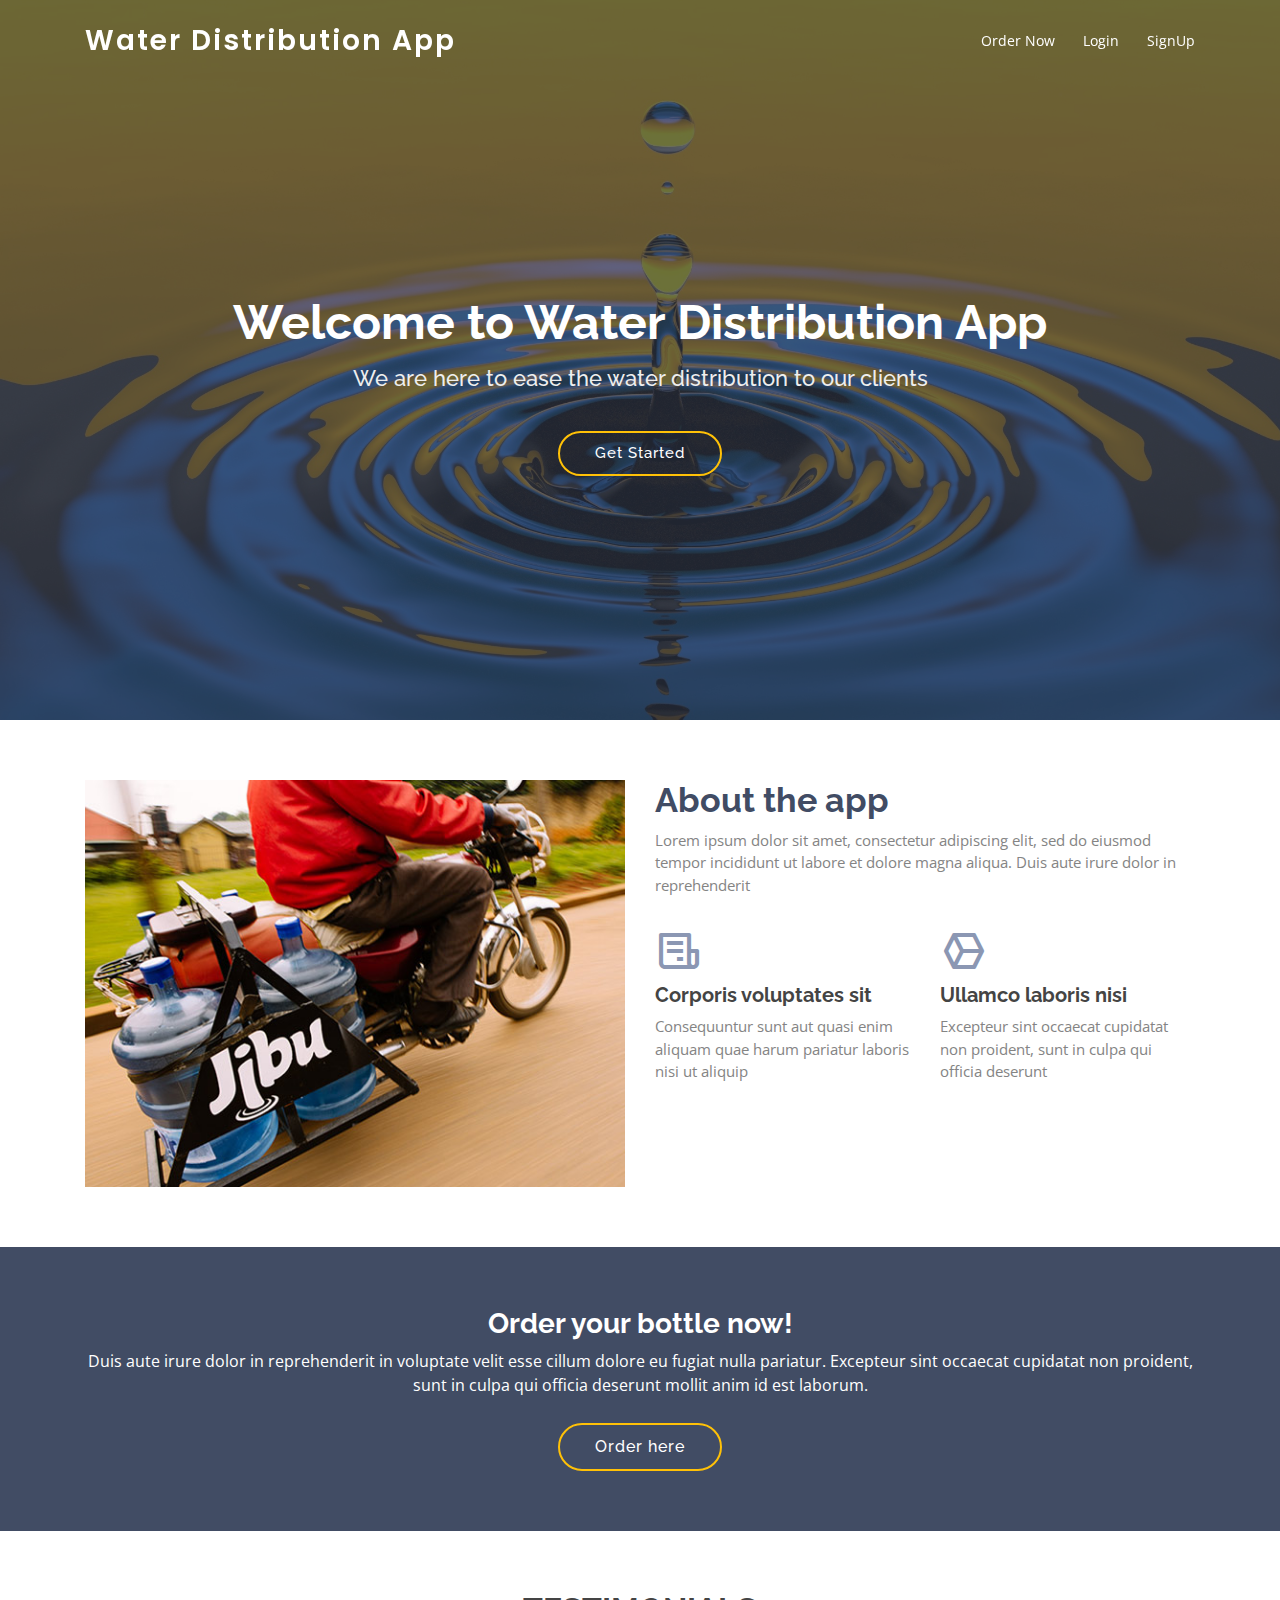
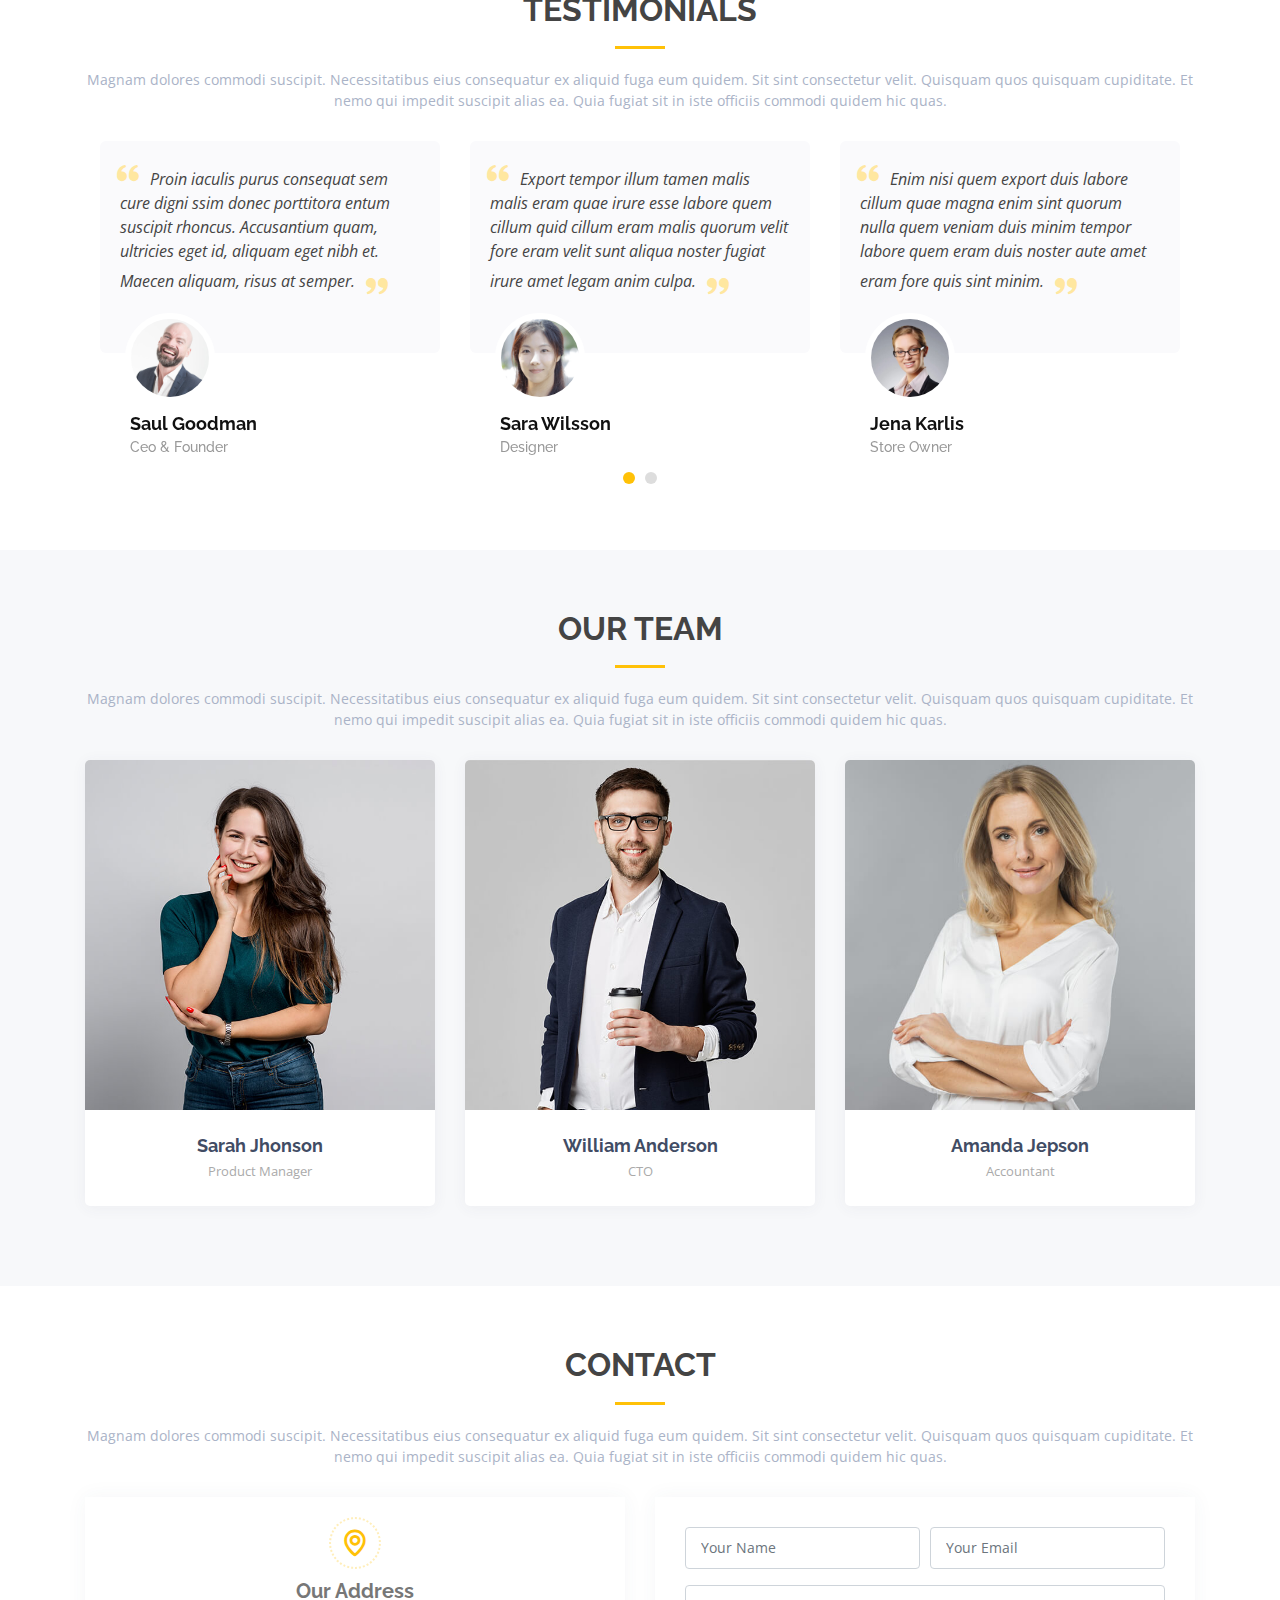
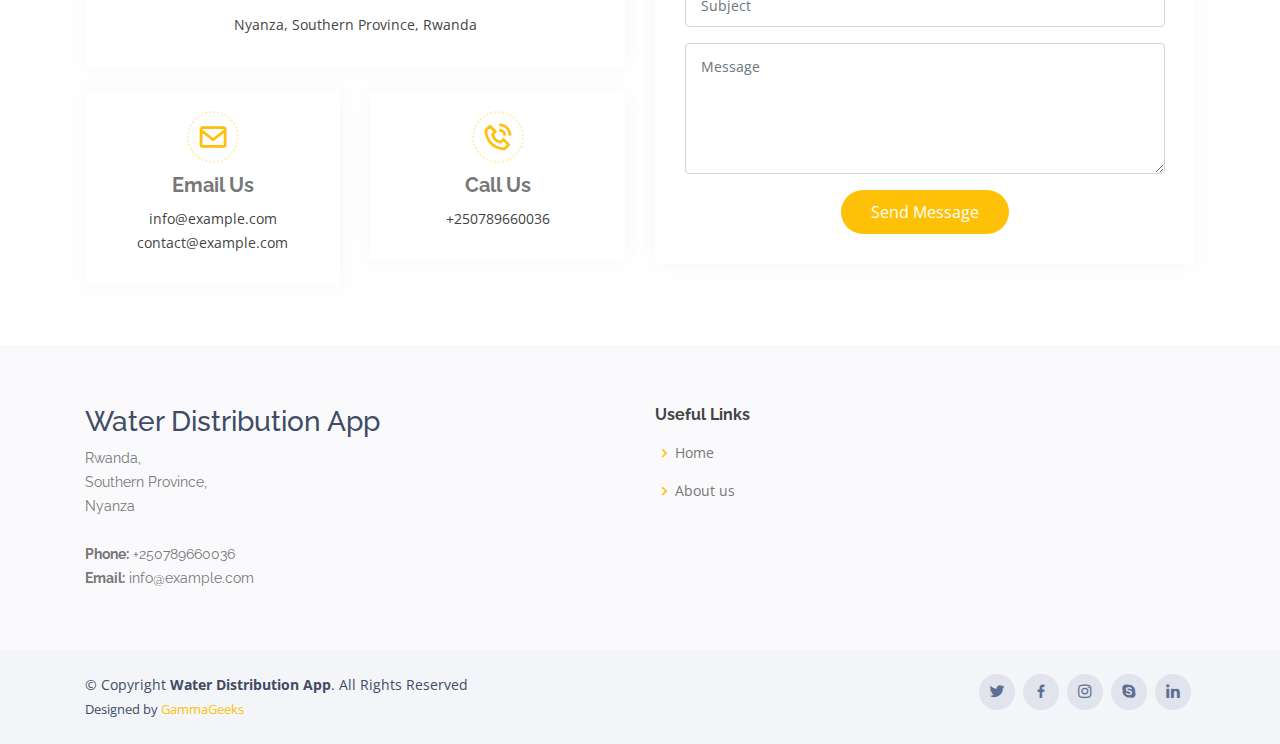
<file: index.html>
<!DOCTYPE html>
<html lang="en">

<head>
  <meta charset="utf-8">
  <meta content="width=device-width, initial-scale=1.0" name="viewport">

  <title>Water Distribution App</title>
  <meta content="" name="descriptison">
  <meta content="" name="keywords">

  <!-- Favicons -->
  <link href="assets/img/favicon.png" rel="icon">
  <link href="assets/img/apple-touch-icon.png" rel="apple-touch-icon">

  <!-- Google Fonts -->
  <link href="https://fonts.googleapis.com/css?family=Open+Sans:300,300i,400,400i,600,600i,700,700i|Raleway:300,300i,400,400i,500,500i,600,600i,700,700i|Poppins:300,300i,400,400i,500,500i,600,600i,700,700i" rel="stylesheet">

  <!-- Vendor CSS Files -->
  <link href="assets/vendor/bootstrap/css/bootstrap.min.css" rel="stylesheet">
  <link href="assets/vendor/icofont/icofont.min.css" rel="stylesheet">
  <link href="assets/vendor/boxicons/css/boxicons.min.css" rel="stylesheet">
  <link href="assets/vendor/owl.carousel/assets/owl.carousel.min.css" rel="stylesheet">
  <link href="assets/vendor/venobox/venobox.css" rel="stylesheet">

  <!-- Template Main CSS File -->
  <link href="assets/css/style.css" rel="stylesheet">

  <!-- =======================================================
  * Template Name: Baker - v2.1.0
  * Template URL: https://bootstrapmade.com/baker-free-onepage-bootstrap-theme/
  * Author: BootstrapMade.com
  * License: https://bootstrapmade.com/license/
  ======================================================== -->
</head>

<body>

  <!-- ======= Header ======= -->
  <header id="header" class="fixed-top header-transparent">
    <div class="container d-flex align-items-center">

      <h1 class="logo mr-auto"><a href="index.html">Water Distribution App</a></h1>
      <!-- Uncomment below if you prefer to use an image logo -->
      <!-- <a href="index.html" class="logo mr-auto"><img src="assets/img/logo.png" alt="" class="img-fluid"></a>-->

      <nav class="nav-menu d-none d-lg-block">
        <ul>
          <!-- <li><a href="#about">About</a></li>
          <li><a href="#services">Services</a></li>
          <li><a href="#portfolio">Portfolio</a></li>
          <li><a href="#team">Team</a></li>
          <li><a href="#pricing">Pricing</a></li>
          <li class="drop-down"><a href="">Drop Down</a>
            <ul>
              <li><a href="#">Drop Down 1</a></li>
              <li class="drop-down"><a href="#">Deep Drop Down</a>
                <ul>
                  <li><a href="#">Deep Drop Down 1</a></li>
                  <li><a href="#">Deep Drop Down 2</a></li>
                  <li><a href="#">Deep Drop Down 3</a></li>
                  <li><a href="#">Deep Drop Down 4</a></li>
                  <li><a href="#">Deep Drop Down 5</a></li>
                </ul>
              </li>
              <li><a href="#">Drop Down 2</a></li>
              <li><a href="#">Drop Down 3</a></li>
              <li><a href="#">Drop Down 4</a></li>
            </ul>
          </li> -->
          <li><a href="#cta">Order Now</a></li>
          <li><a href="login.html">Login</a></li>
          <li><a href="signup.html">SignUp</a></li>

        </ul>
      </nav><!-- .nav-menu -->

    </div>
  </header><!-- End Header -->

  <!-- ======= Hero Section ======= -->
  <section id="hero" class="d-flex align-items-center justify-content-center">
    <div class="container position-relative">
      <h1>Welcome to Water Distribution App</h1>
      <h2>We are here to ease the water distribution to our clients</h2>
      <a href="#cta" class="btn-get-started scrollto">Get Started</a>
    </div>
  </section><!-- End Hero -->

  <main id="main">

    <!-- ======= Clients Section ======= -->
    <!-- <section id="clients" class="clients section-bg">
      <div class="container">

        <div class="row">

          <div class="col-lg-2 col-md-4 col-6 d-flex align-items-center justify-content-center">
            <img src="assets/img/clients/client-1.png" class="img-fluid" alt="">
          </div>

          <div class="col-lg-2 col-md-4 col-6 d-flex align-items-center justify-content-center">
            <img src="assets/img/clients/client-2.png" class="img-fluid" alt="">
          </div>

          <div class="col-lg-2 col-md-4 col-6 d-flex align-items-center justify-content-center">
            <img src="assets/img/clients/client-3.png" class="img-fluid" alt="">
          </div>

          <div class="col-lg-2 col-md-4 col-6 d-flex align-items-center justify-content-center">
            <img src="assets/img/clients/client-4.png" class="img-fluid" alt="">
          </div>

          <div class="col-lg-2 col-md-4 col-6 d-flex align-items-center justify-content-center">
            <img src="assets/img/clients/client-5.png" class="img-fluid" alt="">
          </div>

          <div class="col-lg-2 col-md-4 col-6 d-flex align-items-center justify-content-center">
            <img src="assets/img/clients/client-6.png" class="img-fluid" alt="">
          </div>

        </div>

      </div>
    </section> -->
    <!-- End Clients Section -->

    <!-- ======= About Section ======= -->
    <section id="about" class="about">
      <div class="container">

        <div class="row">
          <div class="col-lg-6">
            <img src="assets/img/jibu.jpg" class="img-fluid" alt="">
          </div>
          <div class="col-lg-6 pt-4 pt-lg-0">
            <h3>About the app</h3>
            <p>
              Lorem ipsum dolor sit amet, consectetur adipiscing elit, sed do eiusmod tempor incididunt ut labore et dolore magna aliqua. Duis aute irure dolor in reprehenderit
            </p>
            <div class="row">
              <div class="col-md-6">
                <i class="bx bx-receipt"></i>
                <h4>Corporis voluptates sit</h4>
                <p>Consequuntur sunt aut quasi enim aliquam quae harum pariatur laboris nisi ut aliquip</p>
              </div>
              <div class="col-md-6">
                <i class="bx bx-cube-alt"></i>
                <h4>Ullamco laboris nisi</h4>
                <p>Excepteur sint occaecat cupidatat non proident, sunt in culpa qui officia deserunt</p>
              </div>
            </div>
          </div>
        </div>

      </div>
    </section><!-- End About Section -->

    <!-- ======= Counts Section ======= -->
    <!-- <section id="counts" class="counts section-bg">
      <div class="container">

        <div class="row counters">

          <div class="col-lg-3 col-6 text-center">
            <span data-toggle="counter-up">232</span>
            <p>Clients</p>
          </div>

          <div class="col-lg-3 col-6 text-center">
            <span data-toggle="counter-up">521</span>
            <p>Projects</p>
          </div>

          <div class="col-lg-3 col-6 text-center">
            <span data-toggle="counter-up">1,463</span>
            <p>Hours Of Support</p>
          </div>

          <div class="col-lg-3 col-6 text-center">
            <span data-toggle="counter-up">15</span>
            <p>Hard Workers</p>
          </div>

        </div>

      </div>
    </section> -->
    <!-- End Counts Section -->

    <!-- ======= Services Section ======= -->
    <!-- <section id="services" class="services">
      <div class="container">

        <div class="section-title">
          <h2>Services</h2>
          <p>Magnam dolores commodi suscipit. Necessitatibus eius consequatur ex aliquid fuga eum quidem. Sit sint consectetur velit. Quisquam quos quisquam cupiditate. Et nemo qui impedit suscipit alias ea. Quia fugiat sit in iste officiis commodi quidem hic quas.</p>
        </div>

        <div class="row">

          <div class="col-lg-4 col-md-6 d-flex align-items-stretch" data-aos="zoom-in" data-aos-delay="100">
            <div class="icon-box iconbox-blue">
              <div class="icon">
                <i class="bx bxl-dribbble"></i>
              </div>
              <h4><a href="">Lorem Ipsum</a></h4>
              <p>Voluptatum deleniti atque corrupti quos dolores et quas molestias excepturi</p>
            </div>
          </div>

          <div class="col-lg-4 col-md-6 d-flex align-items-stretch mt-4 mt-md-0" data-aos="zoom-in" data-aos-delay="200">
            <div class="icon-box iconbox-orange ">
              <div class="icon">
                <i class="bx bx-file"></i>
              </div>
              <h4><a href="">Sed Perspiciatis</a></h4>
              <p>Duis aute irure dolor in reprehenderit in voluptate velit esse cillum dolore</p>
            </div>
          </div>

          <div class="col-lg-4 col-md-6 d-flex align-items-stretch mt-4 mt-lg-0" data-aos="zoom-in" data-aos-delay="300">
            <div class="icon-box iconbox-pink">
              <div class="icon">
                <i class="bx bx-tachometer"></i>
              </div>
              <h4><a href="">Magni Dolores</a></h4>
              <p>Excepteur sint occaecat cupidatat non proident, sunt in culpa qui officia</p>
            </div>
          </div>

          <div class="col-lg-4 col-md-6 d-flex align-items-stretch mt-4" data-aos="zoom-in" data-aos-delay="100">
            <div class="icon-box iconbox-yellow">
              <div class="icon">
                <i class="bx bx-layer"></i>
              </div>
              <h4><a href="">Nemo Enim</a></h4>
              <p>At vero eos et accusamus et iusto odio dignissimos ducimus qui blanditiis</p>
            </div>
          </div>

          <div class="col-lg-4 col-md-6 d-flex align-items-stretch mt-4" data-aos="zoom-in" data-aos-delay="200">
            <div class="icon-box iconbox-red">
              <div class="icon">
                <i class="bx bx-slideshow"></i>
              </div>
              <h4><a href="">Dele Cardo</a></h4>
              <p>Quis consequatur saepe eligendi voluptatem consequatur dolor consequuntur</p>
            </div>
          </div>

          <div class="col-lg-4 col-md-6 d-flex align-items-stretch mt-4" data-aos="zoom-in" data-aos-delay="300">
            <div class="icon-box iconbox-teal">
              <div class="icon">
                <i class="bx bx-arch"></i>
              </div>
              <h4><a href="">Divera Don</a></h4>
              <p>Modi nostrum vel laborum. Porro fugit error sit minus sapiente sit aspernatur</p>
            </div>
          </div>

        </div>

      </div>
    </section> -->
    <!-- End Services Section -->

    <!-- ======= Cta Section ======= -->
    <section id="cta" class="cta">
      <div class="container">

        <div class="text-center">
          <h3>Order your bottle now!</h3>
          <p> Duis aute irure dolor in reprehenderit in voluptate velit esse cillum dolore eu fugiat nulla pariatur. Excepteur sint occaecat cupidatat non proident, sunt in culpa qui officia deserunt mollit anim id est laborum.</p>
          <a class="cta-btn" href="#">Order here</a>
        </div>

      </div>
    </section><!-- End Cta Section -->

    <!-- ======= Testimonials Section ======= -->
    <section id="testimonials" class="testimonials">
      <div class="container">

        <div class="section-title">
          <h2>Testimonials</h2>
          <p>Magnam dolores commodi suscipit. Necessitatibus eius consequatur ex aliquid fuga eum quidem. Sit sint consectetur velit. Quisquam quos quisquam cupiditate. Et nemo qui impedit suscipit alias ea. Quia fugiat sit in iste officiis commodi quidem hic quas.</p>
        </div>

        <div class="owl-carousel testimonials-carousel">

          <div class="testimonial-item">
            <p>
              <i class="bx bxs-quote-alt-left quote-icon-left"></i>
              Proin iaculis purus consequat sem cure digni ssim donec porttitora entum suscipit rhoncus. Accusantium quam, ultricies eget id, aliquam eget nibh et. Maecen aliquam, risus at semper.
              <i class="bx bxs-quote-alt-right quote-icon-right"></i>
            </p>
            <img src="assets/img/testimonials/testimonials-1.jpg" class="testimonial-img" alt="">
            <h3>Saul Goodman</h3>
            <h4>Ceo &amp; Founder</h4>
          </div>

          <div class="testimonial-item">
            <p>
              <i class="bx bxs-quote-alt-left quote-icon-left"></i>
              Export tempor illum tamen malis malis eram quae irure esse labore quem cillum quid cillum eram malis quorum velit fore eram velit sunt aliqua noster fugiat irure amet legam anim culpa.
              <i class="bx bxs-quote-alt-right quote-icon-right"></i>
            </p>
            <img src="assets/img/testimonials/testimonials-2.jpg" class="testimonial-img" alt="">
            <h3>Sara Wilsson</h3>
            <h4>Designer</h4>
          </div>

          <div class="testimonial-item">
            <p>
              <i class="bx bxs-quote-alt-left quote-icon-left"></i>
              Enim nisi quem export duis labore cillum quae magna enim sint quorum nulla quem veniam duis minim tempor labore quem eram duis noster aute amet eram fore quis sint minim.
              <i class="bx bxs-quote-alt-right quote-icon-right"></i>
            </p>
            <img src="assets/img/testimonials/testimonials-3.jpg" class="testimonial-img" alt="">
            <h3>Jena Karlis</h3>
            <h4>Store Owner</h4>
          </div>

          <div class="testimonial-item">
            <p>
              <i class="bx bxs-quote-alt-left quote-icon-left"></i>
              Fugiat enim eram quae cillum dolore dolor amet nulla culpa multos export minim fugiat minim velit minim dolor enim duis veniam ipsum anim magna sunt elit fore quem dolore labore illum veniam.
              <i class="bx bxs-quote-alt-right quote-icon-right"></i>
            </p>
            <img src="assets/img/testimonials/testimonials-4.jpg" class="testimonial-img" alt="">
            <h3>Matt Brandon</h3>
            <h4>Freelancer</h4>
          </div>

          <div class="testimonial-item">
            <p>
              <i class="bx bxs-quote-alt-left quote-icon-left"></i>
              Quis quorum aliqua sint quem legam fore sunt eram irure aliqua veniam tempor noster veniam enim culpa labore duis sunt culpa nulla illum cillum fugiat legam esse veniam culpa fore nisi cillum quid.
              <i class="bx bxs-quote-alt-right quote-icon-right"></i>
            </p>
            <img src="assets/img/testimonials/testimonials-5.jpg" class="testimonial-img" alt="">
            <h3>John Larson</h3>
            <h4>Entrepreneur</h4>
          </div>

        </div>

      </div>
    </section>
    <!-- End Testimonials Section -->

    <!-- ======= Portfolio Section ======= -->
    <!-- <section id="portfolio" class="portfolio">
      <div class="container">

        <div class="section-title">
          <h2>Portfolio</h2>
          <p>Magnam dolores commodi suscipit. Necessitatibus eius consequatur ex aliquid fuga eum quidem. Sit sint consectetur velit. Quisquam quos quisquam cupiditate. Et nemo qui impedit suscipit alias ea. Quia fugiat sit in iste officiis commodi quidem hic quas.</p>
        </div>

        <div class="row">
          <div class="col-lg-12 d-flex justify-content-center">
            <ul id="portfolio-flters">
              <li data-filter="*" class="filter-active">All</li>
              <li data-filter=".filter-app">App</li>
              <li data-filter=".filter-card">Card</li>
              <li data-filter=".filter-web">Web</li>
            </ul>
          </div>
        </div>

        <div class="row portfolio-container">

          <div class="col-lg-4 col-md-6 portfolio-item filter-app">
            <img src="assets/img/portfolio/portfolio-1.jpg" class="img-fluid" alt="">
            <div class="portfolio-info">
              <h4>App 1</h4>
              <p>App</p>
              <a href="assets/img/portfolio/portfolio-1.jpg" data-gall="portfolioGallery" class="venobox preview-link" title="App 1"><i class="bx bx-plus"></i></a>
              <a href="portfolio-details.html" data-gall="portfolioDetailsGallery" data-vbtype="iframe" class="venobox details-link" title="Portfolio Details"><i class="bx bx-link"></i></a>
            </div>
          </div>

          <div class="col-lg-4 col-md-6 portfolio-item filter-web">
            <img src="assets/img/portfolio/portfolio-2.jpg" class="img-fluid" alt="">
            <div class="portfolio-info">
              <h4>Web 3</h4>
              <p>Web</p>
              <a href="assets/img/portfolio/portfolio-2.jpg" data-gall="portfolioGallery" class="venobox preview-link" title="Web 3"><i class="bx bx-plus"></i></a>
              <a href="portfolio-details.html" data-gall="portfolioDetailsGallery" data-vbtype="iframe" class="venobox details-link" title="Portfolio Details"><i class="bx bx-link"></i></a>
            </div>
          </div>

          <div class="col-lg-4 col-md-6 portfolio-item filter-app">
            <img src="assets/img/portfolio/portfolio-3.jpg" class="img-fluid" alt="">
            <div class="portfolio-info">
              <h4>App 2</h4>
              <p>App</p>
              <a href="assets/img/portfolio/portfolio-3.jpg" data-gall="portfolioGallery" class="venobox preview-link" title="App 2"><i class="bx bx-plus"></i></a>
              <a href="portfolio-details.html" data-gall="portfolioDetailsGallery" data-vbtype="iframe" class="venobox details-link" title="Portfolio Details"><i class="bx bx-link"></i></a>
            </div>
          </div>

          <div class="col-lg-4 col-md-6 portfolio-item filter-card">
            <img src="assets/img/portfolio/portfolio-4.jpg" class="img-fluid" alt="">
            <div class="portfolio-info">
              <h4>Card 2</h4>
              <p>Card</p>
              <a href="assets/img/portfolio/portfolio-4.jpg" data-gall="portfolioGallery" class="venobox preview-link" title="Card 2"><i class="bx bx-plus"></i></a>
              <a href="portfolio-details.html" data-gall="portfolioDetailsGallery" data-vbtype="iframe" class="venobox details-link" title="Portfolio Details"><i class="bx bx-link"></i></a>
            </div>
          </div>

          <div class="col-lg-4 col-md-6 portfolio-item filter-web">
            <img src="assets/img/portfolio/portfolio-5.jpg" class="img-fluid" alt="">
            <div class="portfolio-info">
              <h4>Web 2</h4>
              <p>Web</p>
              <a href="assets/img/portfolio/portfolio-5.jpg" data-gall="portfolioGallery" class="venobox preview-link" title="Web 2"><i class="bx bx-plus"></i></a>
              <a href="portfolio-details.html" data-gall="portfolioDetailsGallery" data-vbtype="iframe" class="venobox details-link" title="Portfolio Details"><i class="bx bx-link"></i></a>
            </div>
          </div>

          <div class="col-lg-4 col-md-6 portfolio-item filter-app">
            <img src="assets/img/portfolio/portfolio-6.jpg" class="img-fluid" alt="">
            <div class="portfolio-info">
              <h4>App 3</h4>
              <p>App</p>
              <a href="assets/img/portfolio/portfolio-6.jpg" data-gall="portfolioGallery" class="venobox preview-link" title="App 3"><i class="bx bx-plus"></i></a>
              <a href="portfolio-details.html" data-gall="portfolioDetailsGallery" data-vbtype="iframe" class="venobox details-link" title="Portfolio Details"><i class="bx bx-link"></i></a>
            </div>
          </div>

          <div class="col-lg-4 col-md-6 portfolio-item filter-card">
            <img src="assets/img/portfolio/portfolio-7.jpg" class="img-fluid" alt="">
            <div class="portfolio-info">
              <h4>Card 1</h4>
              <p>Card</p>
              <a href="assets/img/portfolio/portfolio-7.jpg" data-gall="portfolioGallery" class="venobox preview-link" title="Card 1"><i class="bx bx-plus"></i></a>
              <a href="portfolio-details.html" data-gall="portfolioDetailsGallery" data-vbtype="iframe" class="venobox details-link" title="Portfolio Details"><i class="bx bx-link"></i></a>
            </div>
          </div>

          <div class="col-lg-4 col-md-6 portfolio-item filter-card">
            <img src="assets/img/portfolio/portfolio-8.jpg" class="img-fluid" alt="">
            <div class="portfolio-info">
              <h4>Card 3</h4>
              <p>Card</p>
              <a href="assets/img/portfolio/portfolio-8.jpg" data-gall="portfolioGallery" class="venobox preview-link" title="Card 3"><i class="bx bx-plus"></i></a>
              <a href="portfolio-details.html" data-gall="portfolioDetailsGallery" data-vbtype="iframe" class="venobox details-link" title="Portfolio Details"><i class="bx bx-link"></i></a>
            </div>
          </div>

          <div class="col-lg-4 col-md-6 portfolio-item filter-web">
            <img src="assets/img/portfolio/portfolio-9.jpg" class="img-fluid" alt="">
            <div class="portfolio-info">
              <h4>Web 3</h4>
              <p>Web</p>
              <a href="assets/img/portfolio/portfolio-9.jpg" data-gall="portfolioGallery" class="venobox preview-link" title="Web 3"><i class="bx bx-plus"></i></a>
              <a href="portfolio-details.html" data-gall="portfolioDetailsGallery" data-vbtype="iframe" class="venobox details-link" title="Portfolio Details"><i class="bx bx-link"></i></a>
            </div>
          </div>

        </div>

      </div>
    </section> -->
    <!-- End Portfolio Section -->

    <!-- ======= Team Section ======= -->
    <section id="team" class="team section-bg">
      <div class="container">

        <div class="section-title">
          <h2>Our Team</h2>
          <p>Magnam dolores commodi suscipit. Necessitatibus eius consequatur ex aliquid fuga eum quidem. Sit sint consectetur velit. Quisquam quos quisquam cupiditate. Et nemo qui impedit suscipit alias ea. Quia fugiat sit in iste officiis commodi quidem hic quas.</p>
        </div>

        <div class="row">

          <div class="col-lg-4 col-md-6 d-flex align-items-stretch">
            <div class="member">
              <div class="member-img">
                <img src="assets/img/team/team-2.jpg" class="img-fluid" alt="">
                <div class="social">
                  <a href=""><i class="icofont-twitter"></i></a>
                  <a href=""><i class="icofont-facebook"></i></a>
                  <a href=""><i class="icofont-instagram"></i></a>
                  <a href=""><i class="icofont-linkedin"></i></a>
                </div>
              </div>
              <div class="member-info">
                <h4>Sarah Jhonson</h4>
                <span>Product Manager</span>
              </div>
            </div>
          </div>

          <div class="col-lg-4 col-md-6 d-flex align-items-stretch">
            <div class="member">
              <div class="member-img">
                <img src="assets/img/team/team-3.jpg" class="img-fluid" alt="">
                <div class="social">
                  <a href=""><i class="icofont-twitter"></i></a>
                  <a href=""><i class="icofont-facebook"></i></a>
                  <a href=""><i class="icofont-instagram"></i></a>
                  <a href=""><i class="icofont-linkedin"></i></a>
                </div>
              </div>
              <div class="member-info">
                <h4>William Anderson</h4>
                <span>CTO</span>
              </div>
            </div>
          </div>

          <div class="col-lg-4 col-md-6 d-flex align-items-stretch">
            <div class="member">
              <div class="member-img">
                <img src="assets/img/team/team-4.jpg" class="img-fluid" alt="">
                <div class="social">
                  <a href=""><i class="icofont-twitter"></i></a>
                  <a href=""><i class="icofont-facebook"></i></a>
                  <a href=""><i class="icofont-instagram"></i></a>
                  <a href=""><i class="icofont-linkedin"></i></a>
                </div>
              </div>
              <div class="member-info">
                <h4>Amanda Jepson</h4>
                <span>Accountant</span>
              </div>
            </div>
          </div>

        </div>

      </div>
    </section><!-- End Team Section -->

    <!-- ======= Pricing Section ======= -->
    <!-- <section id="pricing" class="pricing">
      <div class="container">

        <div class="section-title">
          <h2>Pricing</h2>
          <p>Magnam dolores commodi suscipit. Necessitatibus eius consequatur ex aliquid fuga eum quidem. Sit sint consectetur velit. Quisquam quos quisquam cupiditate. Et nemo qui impedit suscipit alias ea. Quia fugiat sit in iste officiis commodi quidem hic quas.</p>
        </div>

        <div class="row">

          <div class="col-lg-3 col-md-6">
            <div class="box">
              <h3>Free</h3>
              <h4><sup>$</sup>0<span> / month</span></h4>
              <ul>
                <li>Aida dere</li>
                <li>Nec feugiat nisl</li>
                <li>Nulla at volutpat dola</li>
                <li class="na">Pharetra massa</li>
                <li class="na">Massa ultricies mi</li>
              </ul>
              <div class="btn-wrap">
                <a href="#" class="btn-buy">Buy Now</a>
              </div>
            </div>
          </div>

          <div class="col-lg-3 col-md-6 mt-4 mt-md-0">
            <div class="box featured">
              <h3>Business</h3>
              <h4><sup>$</sup>19<span> / month</span></h4>
              <ul>
                <li>Aida dere</li>
                <li>Nec feugiat nisl</li>
                <li>Nulla at volutpat dola</li>
                <li>Pharetra massa</li>
                <li class="na">Massa ultricies mi</li>
              </ul>
              <div class="btn-wrap">
                <a href="#" class="btn-buy">Buy Now</a>
              </div>
            </div>
          </div>

          <div class="col-lg-3 col-md-6 mt-4 mt-lg-0">
            <div class="box">
              <h3>Developer</h3>
              <h4><sup>$</sup>29<span> / month</span></h4>
              <ul>
                <li>Aida dere</li>
                <li>Nec feugiat nisl</li>
                <li>Nulla at volutpat dola</li>
                <li>Pharetra massa</li>
                <li>Massa ultricies mi</li>
              </ul>
              <div class="btn-wrap">
                <a href="#" class="btn-buy">Buy Now</a>
              </div>
            </div>
          </div>

          <div class="col-lg-3 col-md-6 mt-4 mt-lg-0">
            <div class="box">
              <span class="advanced">Advanced</span>
              <h3>Ultimate</h3>
              <h4><sup>$</sup>49<span> / month</span></h4>
              <ul>
                <li>Aida dere</li>
                <li>Nec feugiat nisl</li>
                <li>Nulla at volutpat dola</li>
                <li>Pharetra massa</li>
                <li>Massa ultricies mi</li>
              </ul>
              <div class="btn-wrap">
                <a href="#" class="btn-buy">Buy Now</a>
              </div>
            </div>
          </div>

        </div>

      </div>
    </section> -->
    <!-- End Pricing Section -->

    <!-- ======= Frequently Asked Questions Section ======= -->
    <!-- <section id="faq" class="faq section-bg">
      <div class="container">

        <div class="section-title">
          <h2>Frequently Asked Questions</h2>
          <p>Magnam dolores commodi suscipit. Necessitatibus eius consequatur ex aliquid fuga eum quidem. Sit sint consectetur velit. Quisquam quos quisquam cupiditate. Et nemo qui impedit suscipit alias ea. Quia fugiat sit in iste officiis commodi quidem hic quas.</p>
        </div>

        <div class="faq-list">
          <ul>
            <li data-aos="fade-up">
              <i class="bx bx-help-circle icon-help"></i> <a data-toggle="collapse" class="collapse" href="#faq-list-1">Non consectetur a erat nam at lectus urna duis? <i class="bx bx-chevron-down icon-show"></i><i class="bx bx-chevron-up icon-close"></i></a>
              <div id="faq-list-1" class="collapse show" data-parent=".faq-list">
                <p>
                  Feugiat pretium nibh ipsum consequat. Tempus iaculis urna id volutpat lacus laoreet non curabitur gravida. Venenatis lectus magna fringilla urna porttitor rhoncus dolor purus non.
                </p>
              </div>
            </li>

            <li data-aos="fade-up" data-aos-delay="100">
              <i class="bx bx-help-circle icon-help"></i> <a data-toggle="collapse" href="#faq-list-2" class="collapsed">Feugiat scelerisque varius morbi enim nunc? <i class="bx bx-chevron-down icon-show"></i><i class="bx bx-chevron-up icon-close"></i></a>
              <div id="faq-list-2" class="collapse" data-parent=".faq-list">
                <p>
                  Dolor sit amet consectetur adipiscing elit pellentesque habitant morbi. Id interdum velit laoreet id donec ultrices. Fringilla phasellus faucibus scelerisque eleifend donec pretium. Est pellentesque elit ullamcorper dignissim. Mauris ultrices eros in cursus turpis massa tincidunt dui.
                </p>
              </div>
            </li>

            <li data-aos="fade-up" data-aos-delay="200">
              <i class="bx bx-help-circle icon-help"></i> <a data-toggle="collapse" href="#faq-list-3" class="collapsed">Dolor sit amet consectetur adipiscing elit? <i class="bx bx-chevron-down icon-show"></i><i class="bx bx-chevron-up icon-close"></i></a>
              <div id="faq-list-3" class="collapse" data-parent=".faq-list">
                <p>
                  Eleifend mi in nulla posuere sollicitudin aliquam ultrices sagittis orci. Faucibus pulvinar elementum integer enim. Sem nulla pharetra diam sit amet nisl suscipit. Rutrum tellus pellentesque eu tincidunt. Lectus urna duis convallis convallis tellus. Urna molestie at elementum eu facilisis sed odio morbi quis
                </p>
              </div>
            </li>

            <li data-aos="fade-up" data-aos-delay="300">
              <i class="bx bx-help-circle icon-help"></i> <a data-toggle="collapse" href="#faq-list-4" class="collapsed">Tempus quam pellentesque nec nam aliquam sem et tortor consequat? <i class="bx bx-chevron-down icon-show"></i><i class="bx bx-chevron-up icon-close"></i></a>
              <div id="faq-list-4" class="collapse" data-parent=".faq-list">
                <p>
                  Molestie a iaculis at erat pellentesque adipiscing commodo. Dignissim suspendisse in est ante in. Nunc vel risus commodo viverra maecenas accumsan. Sit amet nisl suscipit adipiscing bibendum est. Purus gravida quis blandit turpis cursus in.
                </p>
              </div>
            </li>

            <li data-aos="fade-up" data-aos-delay="400">
              <i class="bx bx-help-circle icon-help"></i> <a data-toggle="collapse" href="#faq-list-5" class="collapsed">Tortor vitae purus faucibus ornare. Varius vel pharetra vel turpis nunc eget lorem dolor? <i class="bx bx-chevron-down icon-show"></i><i class="bx bx-chevron-up icon-close"></i></a>
              <div id="faq-list-5" class="collapse" data-parent=".faq-list">
                <p>
                  Laoreet sit amet cursus sit amet dictum sit amet justo. Mauris vitae ultricies leo integer malesuada nunc vel. Tincidunt eget nullam non nisi est sit amet. Turpis nunc eget lorem dolor sed. Ut venenatis tellus in metus vulputate eu scelerisque.
                </p>
              </div>
            </li>

          </ul>
        </div>

      </div>
    </section> -->
    <!-- End Frequently Asked Questions Section -->

    <!-- ======= Contact Section ======= -->
    <section id="contact" class="contact">
      <div class="container">

        <div class="section-title">
          <h2>Contact</h2>
          <p>Magnam dolores commodi suscipit. Necessitatibus eius consequatur ex aliquid fuga eum quidem. Sit sint consectetur velit. Quisquam quos quisquam cupiditate. Et nemo qui impedit suscipit alias ea. Quia fugiat sit in iste officiis commodi quidem hic quas.</p>
        </div>

        <div class="row">

          <div class="col-lg-6">

            <div class="row">
              <div class="col-md-12">
                <div class="info-box">
                  <i class="bx bx-map"></i>
                  <h3>Our Address</h3>
                  <p>Nyanza, Southern Province, Rwanda</p>
                </div>
              </div>
              <div class="col-md-6">
                <div class="info-box mt-4">
                  <i class="bx bx-envelope"></i>
                  <h3>Email Us</h3>
                  <p>info@example.com<br>contact@example.com</p>
                </div>
              </div>
              <div class="col-md-6">
                <div class="info-box mt-4">
                  <i class="bx bx-phone-call"></i>
                  <h3>Call Us</h3>
                  <p>+250789660036</p>
                </div>
              </div>
            </div>

          </div>

          <div class="col-lg-6">
            <form action="forms/contact.php" method="post" role="form" class="php-email-form">
              <div class="form-row">
                <div class="col-md-6 form-group">
                  <input type="text" name="name" class="form-control" id="name" placeholder="Your Name" data-rule="minlen:4" data-msg="Please enter at least 4 chars" />
                  <div class="validate"></div>
                </div>
                <div class="col-md-6 form-group">
                  <input type="email" class="form-control" name="email" id="email" placeholder="Your Email" data-rule="email" data-msg="Please enter a valid email" />
                  <div class="validate"></div>
                </div>
              </div>
              <div class="form-group">
                <input type="text" class="form-control" name="subject" id="subject" placeholder="Subject" data-rule="minlen:4" data-msg="Please enter at least 8 chars of subject" />
                <div class="validate"></div>
              </div>
              <div class="form-group">
                <textarea class="form-control" name="message" rows="5" data-rule="required" data-msg="Please write something for us" placeholder="Message"></textarea>
                <div class="validate"></div>
              </div>
              <div class="mb-3">
                <div class="loading">Loading</div>
                <div class="error-message"></div>
                <div class="sent-message">Your message has been sent. Thank you!</div>
              </div>
              <div class="text-center"><button type="submit">Send Message</button></div>
            </form>
          </div>

        </div>

      </div>
    </section><!-- End Contact Section -->

  </main><!-- End #main -->

  <!-- ======= Footer ======= -->
  <footer id="footer">

    <div class="footer-top">
      <div class="container">
        <div class="row">

          <div class="col-lg-6 col-md-6 footer-contact">
            <h3>Water Distribution App</h3>
            <p>
              Rwanda,<br>
              Southern Province,<br>
              Nyanza <br><br>
              <strong>Phone:</strong> +250789660036<br>
              <strong>Email:</strong> info@example.com<br>
            </p>
          </div>

          <div class="col-lg-6 col-md-6 footer-links">
            <h4>Useful Links</h4>
            <ul>
              <li><i class="bx bx-chevron-right"></i> <a href="#hero">Home</a></li>
              <li><i class="bx bx-chevron-right"></i> <a href="#team">About us</a></li>
            </ul>
          </div>

          <!-- <div class="col-lg-3 col-md-6 footer-links">
            <h4>Our Services</h4>
            <ul>
              <li><i class="bx bx-chevron-right"></i> <a href="#">Web Design</a></li>
              <li><i class="bx bx-chevron-right"></i> <a href="#">Web Development</a></li>
              <li><i class="bx bx-chevron-right"></i> <a href="#">Product Management</a></li>
              <li><i class="bx bx-chevron-right"></i> <a href="#">Marketing</a></li>
              <li><i class="bx bx-chevron-right"></i> <a href="#">Graphic Design</a></li>
            </ul>
          </div>

          <div class="col-lg-4 col-md-6 footer-newsletter">
            <h4>Join Our Newsletter</h4>
            <p>Tamen quem nulla quae legam multos aute sint culpa legam noster magna</p>
            <form action="" method="post">
              <input type="email" name="email"><input type="submit" value="Subscribe">
            </form>
          </div> -->

        </div>
      </div>
    </div>

    <div class="container d-md-flex py-4">

      <div class="mr-md-auto text-center text-md-left">
        <div class="copyright">
          &copy; Copyright <strong><span>Water Distribution App</span></strong>. All Rights Reserved
        </div>
        <div class="credits">
          Designed by <a href="#">GammaGeeks</a>
        </div>
      </div>
      <div class="social-links text-center text-md-right pt-3 pt-md-0">
        <a href="#" class="twitter"><i class="bx bxl-twitter"></i></a>
        <a href="#" class="facebook"><i class="bx bxl-facebook"></i></a>
        <a href="#" class="instagram"><i class="bx bxl-instagram"></i></a>
        <a href="#" class="google-plus"><i class="bx bxl-skype"></i></a>
        <a href="#" class="linkedin"><i class="bx bxl-linkedin"></i></a>
      </div>
    </div>
  </footer><!-- End Footer -->

  <a href="#" class="back-to-top"><i class="bx bx-up-arrow-alt"></i></a>

  <!-- Vendor JS Files -->
  <script src="assets/vendor/jquery/jquery.min.js"></script>
  <script src="assets/vendor/bootstrap/js/bootstrap.bundle.min.js"></script>
  <script src="assets/vendor/jquery.easing/jquery.easing.min.js"></script>
  <script src="assets/vendor/php-email-form/validate.js"></script>
  <script src="assets/vendor/waypoints/jquery.waypoints.min.js"></script>
  <script src="assets/vendor/counterup/counterup.min.js"></script>
  <script src="assets/vendor/owl.carousel/owl.carousel.min.js"></script>
  <script src="assets/vendor/isotope-layout/isotope.pkgd.min.js"></script>
  <script src="assets/vendor/venobox/venobox.min.js"></script>

  <!-- Template Main JS File -->
  <script src="assets/js/main.js"></script>

</body>

</html>
</file>
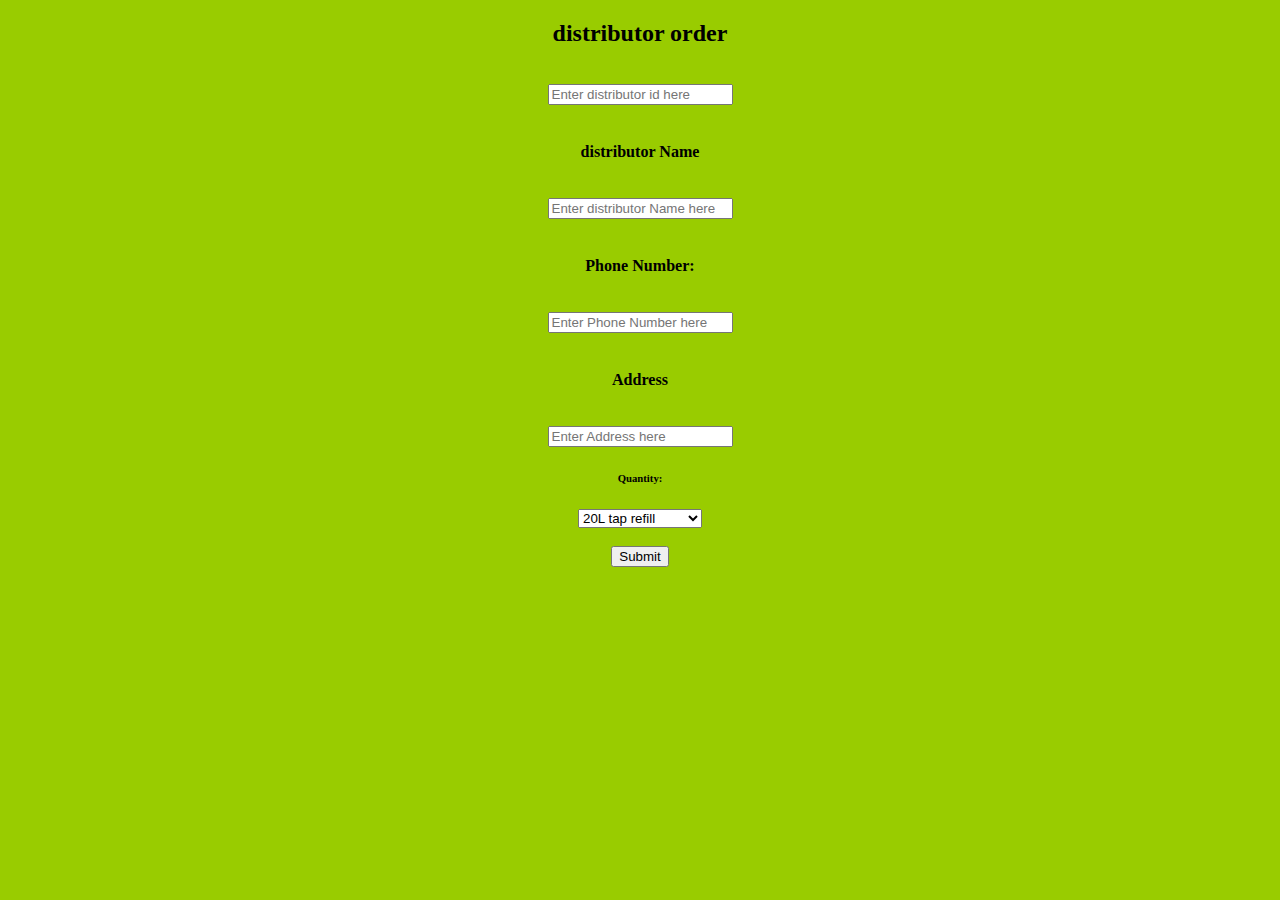
<file: distri.html>
<!DOCTYPE html PUBLIC "-//W3C//DTD XHTML 1.0 Transitional//EN" "http://www.w3.org/TR/xhtml1/DTD/xhtml1-transitional.dtd">
<html xmlns="http://www.w3.org/1999/xhtml">
<head>
<meta http-equiv="Content-Type" content="text/html; charset=iso-8859-1" />
<title>Untitled Document</title>
</head>

<body bgcolor="#99CC00">
 
<center>
<form method="post" action="salam.php">
<h2>distributor order<h2>
                  
                </div>
                <div class="form-group">
				<h6></h6>
				   <input type="text" class="form-control" name="distributor_id" placeholder="Enter distributor id here" required />
				    </div>
					 <div class="form-group">
                  <h6>distributor Name</h6>
				  
                  <input type="text" class="form-control" name="distributor_name" placeholder="Enter distributor Name here" required />
                </div>
				
				<div class="form-group">
		
                  <h6>Phone Number:</h6>
                  <input type="text" class="form-control" name="phone_number:" placeholder="Enter Phone Number here" required />
                </div>
				<div class="form-group">
				
				<h6>Address</h6>
				 <input type="text" class="form-control" name="Address" placeholder="Enter Address here" required />
				    </div>
                  <h6>Quantity:</h6>
                  <select name="quantity" class="form-control">
                    <option value="20">20L tap refill</option>
                    <option value="20">20L jerrycan refill</option>
                    <option value="18.9">18.9L tap refill</option>
                  </select>
                </div>
				<br><br>
                <div class="text-center">
                    <button class="login-btn" name="orders" type="submit">Submit</button>
                </div>
              </form>
          
</body>
</html>
</file>
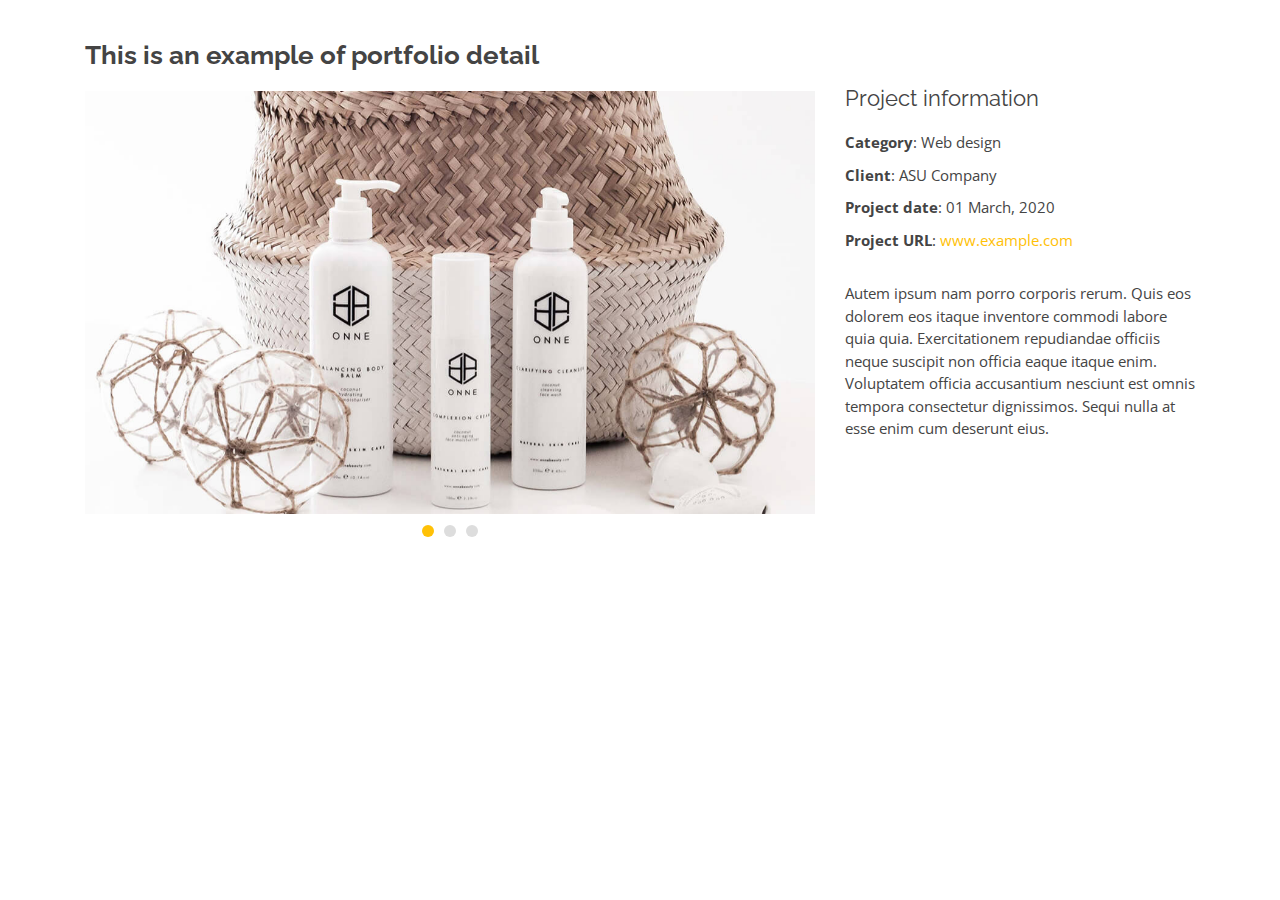
<file: portfolio-details.html>
<!DOCTYPE html>
<html lang="en">

<head>
  <meta charset="utf-8">
  <meta content="width=device-width, initial-scale=1.0" name="viewport">

  <title>Portfolio Details - Baker Bootstrap Template</title>
  <meta content="" name="descriptison">
  <meta content="" name="keywords">

  <!-- Favicons -->
  <link href="assets/img/favicon.png" rel="icon">
  <link href="assets/img/apple-touch-icon.png" rel="apple-touch-icon">

  <!-- Google Fonts -->
  <link href="https://fonts.googleapis.com/css?family=Open+Sans:300,300i,400,400i,600,600i,700,700i|Raleway:300,300i,400,400i,500,500i,600,600i,700,700i|Poppins:300,300i,400,400i,500,500i,600,600i,700,700i" rel="stylesheet">

  <!-- Vendor CSS Files -->
  <link href="assets/vendor/bootstrap/css/bootstrap.min.css" rel="stylesheet">
  <link href="assets/vendor/icofont/icofont.min.css" rel="stylesheet">
  <link href="assets/vendor/boxicons/css/boxicons.min.css" rel="stylesheet">
  <link href="assets/vendor/owl.carousel/assets/owl.carousel.min.css" rel="stylesheet">
  <link href="assets/vendor/venobox/venobox.css" rel="stylesheet">

  <!-- Template Main CSS File -->
  <link href="assets/css/style.css" rel="stylesheet">

  <!-- =======================================================
  * Template Name: Baker - v2.1.0
  * Template URL: https://bootstrapmade.com/baker-free-onepage-bootstrap-theme/
  * Author: BootstrapMade.com
  * License: https://bootstrapmade.com/license/
  ======================================================== -->
</head>

<body>

  <main id="main">

    <!-- ======= Portfolio Details Section ======= -->
    <section id="portfolio-details" class="portfolio-details">
      <div class="container">

        <div class="row">

          <div class="col-lg-8">
            <h2 class="portfolio-title">This is an example of portfolio detail</h2>
            <div class="owl-carousel portfolio-details-carousel">
              <img src="assets/img/portfolio/portfolio-details-1.jpg" class="img-fluid" alt="">
              <img src="assets/img/portfolio/portfolio-details-2.jpg" class="img-fluid" alt="">
              <img src="assets/img/portfolio/portfolio-details-3.jpg" class="img-fluid" alt="">
            </div>
          </div>

          <div class="col-lg-4 portfolio-info">
            <h3>Project information</h3>
            <ul>
              <li><strong>Category</strong>: Web design</li>
              <li><strong>Client</strong>: ASU Company</li>
              <li><strong>Project date</strong>: 01 March, 2020</li>
              <li><strong>Project URL</strong>: <a href="#">www.example.com</a></li>
            </ul>

            <p>
              Autem ipsum nam porro corporis rerum. Quis eos dolorem eos itaque inventore commodi labore quia quia. Exercitationem repudiandae officiis neque suscipit non officia eaque itaque enim. Voluptatem officia accusantium nesciunt est omnis tempora consectetur dignissimos. Sequi nulla at esse enim cum deserunt eius.
            </p>
          </div>

        </div>

      </div>
    </section><!-- End Portfolio Details Section -->

  </main><!-- End #main -->

  <a href="#" class="back-to-top"><i class="bx bx-up-arrow-alt"></i></a>

  <!-- Vendor JS Files -->
  <script src="assets/vendor/jquery/jquery.min.js"></script>
  <script src="assets/vendor/bootstrap/js/bootstrap.bundle.min.js"></script>
  <script src="assets/vendor/jquery.easing/jquery.easing.min.js"></script>
  <script src="assets/vendor/php-email-form/validate.js"></script>
  <script src="assets/vendor/waypoints/jquery.waypoints.min.js"></script>
  <script src="assets/vendor/counterup/counterup.min.js"></script>
  <script src="assets/vendor/owl.carousel/owl.carousel.min.js"></script>
  <script src="assets/vendor/isotope-layout/isotope.pkgd.min.js"></script>
  <script src="assets/vendor/venobox/venobox.min.js"></script>

  <!-- Template Main JS File -->
  <script src="assets/js/main.js"></script>

</body>

</html>
</file>
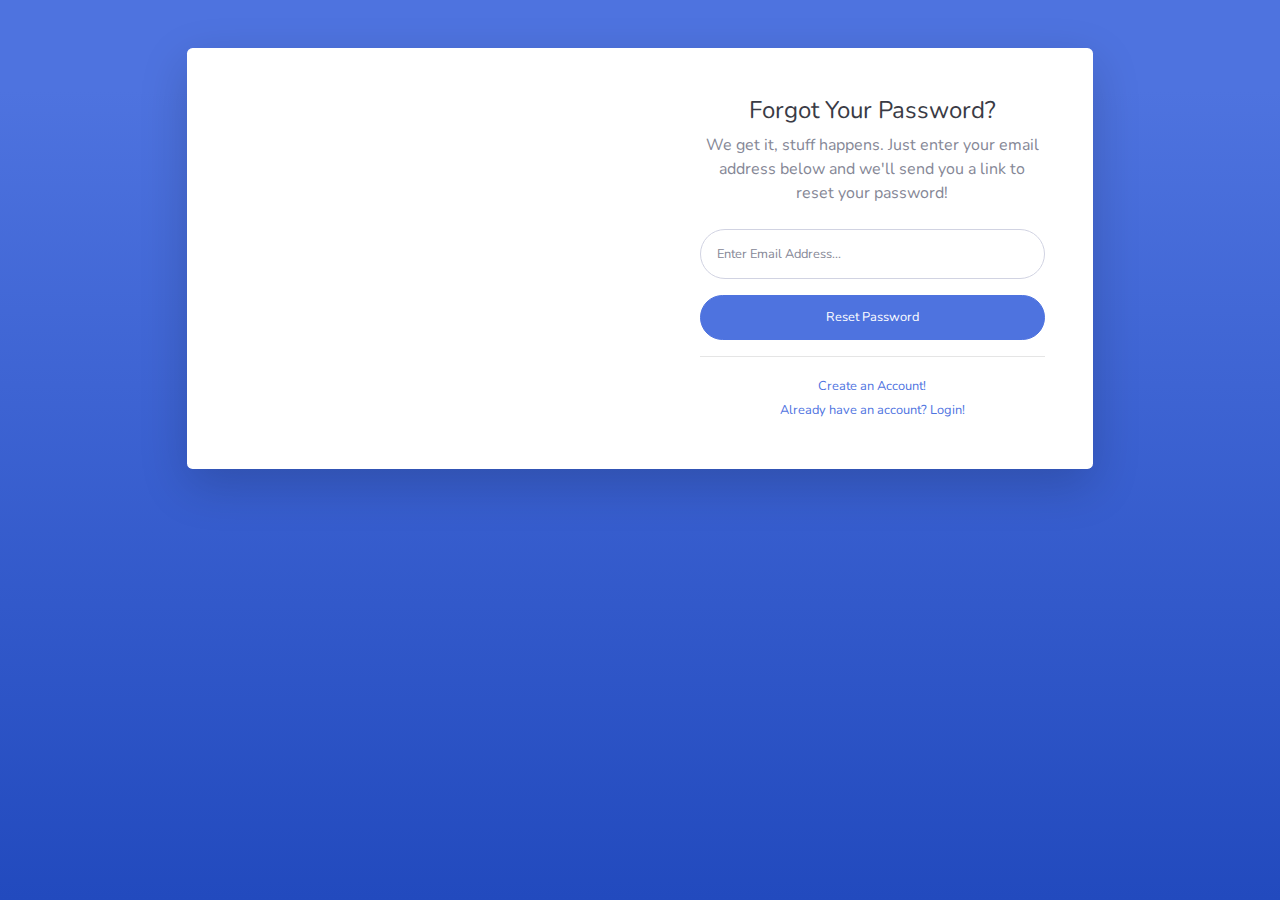
<file: dashboard/forgot-password.html>
<!DOCTYPE html>
<html lang="en">

<head>

  <meta charset="utf-8">
  <meta http-equiv="X-UA-Compatible" content="IE=edge">
  <meta name="viewport" content="width=device-width, initial-scale=1, shrink-to-fit=no">
  <meta name="description" content="">
  <meta name="author" content="">

  <title>SB Admin 2 - Forgot Password</title>

  <!-- Custom fonts for this template-->
  <link href="vendor/fontawesome-free/css/all.min.css" rel="stylesheet" type="text/css">
  <link href="https://fonts.googleapis.com/css?family=Nunito:200,200i,300,300i,400,400i,600,600i,700,700i,800,800i,900,900i" rel="stylesheet">

  <!-- Custom styles for this template-->
  <link href="css/sb-admin-2.min.css" rel="stylesheet">

</head>

<body class="bg-gradient-primary">

  <div class="container">

    <!-- Outer Row -->
    <div class="row justify-content-center">

      <div class="col-xl-10 col-lg-12 col-md-9">

        <div class="card o-hidden border-0 shadow-lg my-5">
          <div class="card-body p-0">
            <!-- Nested Row within Card Body -->
            <div class="row">
              <div class="col-lg-6 d-none d-lg-block bg-password-image"></div>
              <div class="col-lg-6">
                <div class="p-5">
                  <div class="text-center">
                    <h1 class="h4 text-gray-900 mb-2">Forgot Your Password?</h1>
                    <p class="mb-4">We get it, stuff happens. Just enter your email address below and we'll send you a link to reset your password!</p>
                  </div>
                  <form class="user">
                    <div class="form-group">
                      <input type="email" class="form-control form-control-user" id="exampleInputEmail" aria-describedby="emailHelp" placeholder="Enter Email Address...">
                    </div>
                    <a href="login.html" class="btn btn-primary btn-user btn-block">
                      Reset Password
                    </a>
                  </form>
                  <hr>
                  <div class="text-center">
                    <a class="small" href="register.html">Create an Account!</a>
                  </div>
                  <div class="text-center">
                    <a class="small" href="login.html">Already have an account? Login!</a>
                  </div>
                </div>
              </div>
            </div>
          </div>
        </div>

      </div>

    </div>

  </div>

  <!-- Bootstrap core JavaScript-->
  <script src="vendor/jquery/jquery.min.js"></script>
  <script src="vendor/bootstrap/js/bootstrap.bundle.min.js"></script>

  <!-- Core plugin JavaScript-->
  <script src="vendor/jquery-easing/jquery.easing.min.js"></script>

  <!-- Custom scripts for all pages-->
  <script src="js/sb-admin-2.min.js"></script>

</body>

</html>
</file>
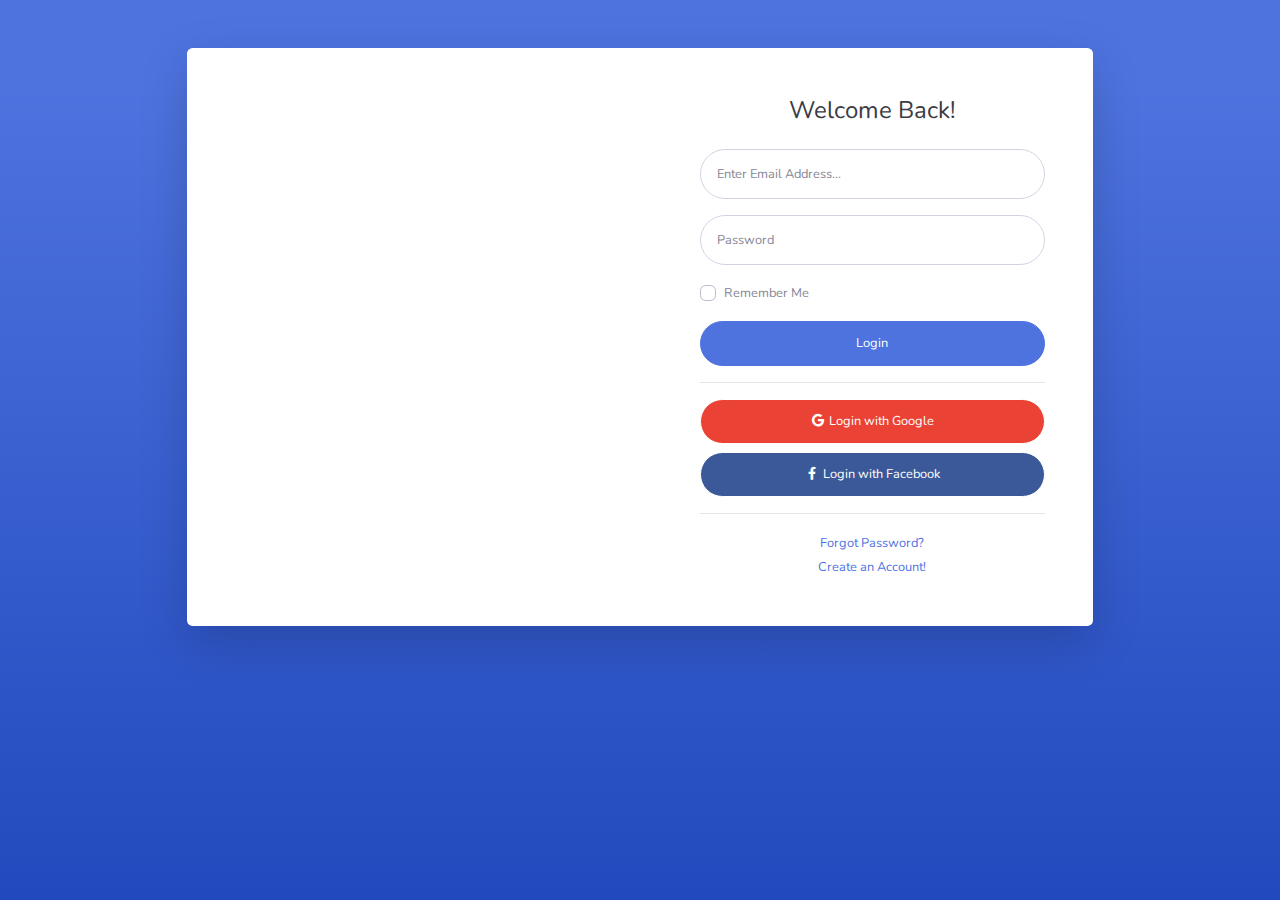
<file: dashboard/login.html>
<!DOCTYPE html>
<html lang="en">

<head>

  <meta charset="utf-8">
  <meta http-equiv="X-UA-Compatible" content="IE=edge">
  <meta name="viewport" content="width=device-width, initial-scale=1, shrink-to-fit=no">
  <meta name="description" content="">
  <meta name="author" content="">

  <title>SB Admin 2 - Login</title>

  <!-- Custom fonts for this template-->
  <link href="vendor/fontawesome-free/css/all.min.css" rel="stylesheet" type="text/css">
  <link href="https://fonts.googleapis.com/css?family=Nunito:200,200i,300,300i,400,400i,600,600i,700,700i,800,800i,900,900i" rel="stylesheet">

  <!-- Custom styles for this template-->
  <link href="css/sb-admin-2.min.css" rel="stylesheet">

</head>

<body class="bg-gradient-primary">

  <div class="container">

    <!-- Outer Row -->
    <div class="row justify-content-center">

      <div class="col-xl-10 col-lg-12 col-md-9">

        <div class="card o-hidden border-0 shadow-lg my-5">
          <div class="card-body p-0">
            <!-- Nested Row within Card Body -->
            <div class="row">
              <div class="col-lg-6 d-none d-lg-block bg-login-image"></div>
              <div class="col-lg-6">
                <div class="p-5">
                  <div class="text-center">
                    <h1 class="h4 text-gray-900 mb-4">Welcome Back!</h1>
                  </div>
                  <form class="user">
                    <div class="form-group">
                      <input type="email" class="form-control form-control-user" id="exampleInputEmail" aria-describedby="emailHelp" placeholder="Enter Email Address...">
                    </div>
                    <div class="form-group">
                      <input type="password" class="form-control form-control-user" id="exampleInputPassword" placeholder="Password">
                    </div>
                    <div class="form-group">
                      <div class="custom-control custom-checkbox small">
                        <input type="checkbox" class="custom-control-input" id="customCheck">
                        <label class="custom-control-label" for="customCheck">Remember Me</label>
                      </div>
                    </div>
                    <a href="index.html" class="btn btn-primary btn-user btn-block">
                      Login
                    </a>
                    <hr>
                    <a href="index.html" class="btn btn-google btn-user btn-block">
                      <i class="fab fa-google fa-fw"></i> Login with Google
                    </a>
                    <a href="index.html" class="btn btn-facebook btn-user btn-block">
                      <i class="fab fa-facebook-f fa-fw"></i> Login with Facebook
                    </a>
                  </form>
                  <hr>
                  <div class="text-center">
                    <a class="small" href="forgot-password.html">Forgot Password?</a>
                  </div>
                  <div class="text-center">
                    <a class="small" href="register.html">Create an Account!</a>
                  </div>
                </div>
              </div>
            </div>
          </div>
        </div>

      </div>

    </div>

  </div>

  <!-- Bootstrap core JavaScript-->
  <script src="vendor/jquery/jquery.min.js"></script>
  <script src="vendor/bootstrap/js/bootstrap.bundle.min.js"></script>

  <!-- Core plugin JavaScript-->
  <script src="vendor/jquery-easing/jquery.easing.min.js"></script>

  <!-- Custom scripts for all pages-->
  <script src="js/sb-admin-2.min.js"></script>

</body>

</html>
</file>
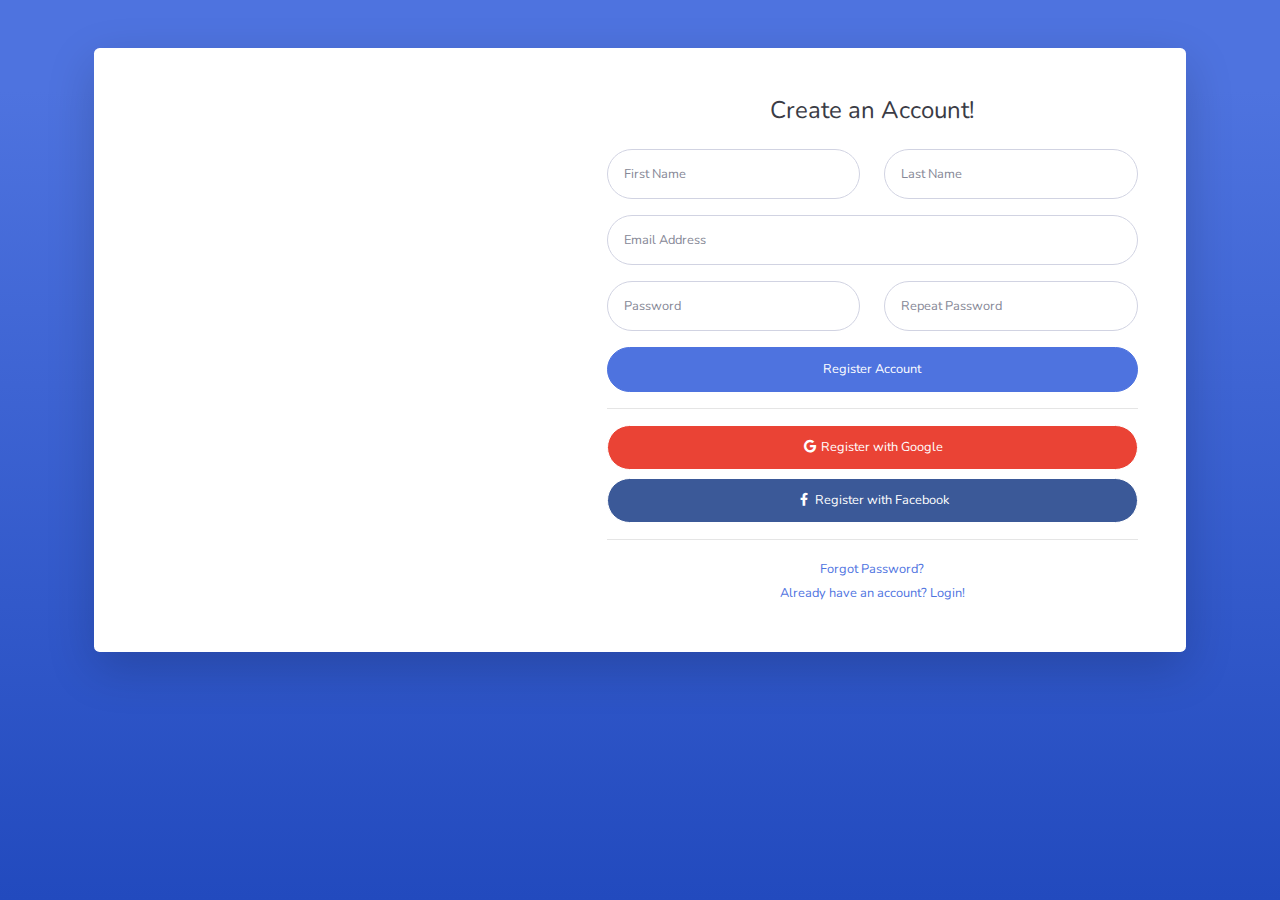
<file: dashboard/register.html>
<!DOCTYPE html>
<html lang="en">

<head>

  <meta charset="utf-8">
  <meta http-equiv="X-UA-Compatible" content="IE=edge">
  <meta name="viewport" content="width=device-width, initial-scale=1, shrink-to-fit=no">
  <meta name="description" content="">
  <meta name="author" content="">

  <title>SB Admin 2 - Register</title>

  <!-- Custom fonts for this template-->
  <link href="vendor/fontawesome-free/css/all.min.css" rel="stylesheet" type="text/css">
  <link href="https://fonts.googleapis.com/css?family=Nunito:200,200i,300,300i,400,400i,600,600i,700,700i,800,800i,900,900i" rel="stylesheet">

  <!-- Custom styles for this template-->
  <link href="css/sb-admin-2.min.css" rel="stylesheet">

</head>

<body class="bg-gradient-primary">

  <div class="container">

    <div class="card o-hidden border-0 shadow-lg my-5">
      <div class="card-body p-0">
        <!-- Nested Row within Card Body -->
        <div class="row">
          <div class="col-lg-5 d-none d-lg-block bg-register-image"></div>
          <div class="col-lg-7">
            <div class="p-5">
              <div class="text-center">
                <h1 class="h4 text-gray-900 mb-4">Create an Account!</h1>
              </div>
              <form class="user">
                <div class="form-group row">
                  <div class="col-sm-6 mb-3 mb-sm-0">
                    <input type="text" class="form-control form-control-user" id="exampleFirstName" placeholder="First Name">
                  </div>
                  <div class="col-sm-6">
                    <input type="text" class="form-control form-control-user" id="exampleLastName" placeholder="Last Name">
                  </div>
                </div>
                <div class="form-group">
                  <input type="email" class="form-control form-control-user" id="exampleInputEmail" placeholder="Email Address">
                </div>
                <div class="form-group row">
                  <div class="col-sm-6 mb-3 mb-sm-0">
                    <input type="password" class="form-control form-control-user" id="exampleInputPassword" placeholder="Password">
                  </div>
                  <div class="col-sm-6">
                    <input type="password" class="form-control form-control-user" id="exampleRepeatPassword" placeholder="Repeat Password">
                  </div>
                </div>
                <a href="login.html" class="btn btn-primary btn-user btn-block">
                  Register Account
                </a>
                <hr>
                <a href="index.html" class="btn btn-google btn-user btn-block">
                  <i class="fab fa-google fa-fw"></i> Register with Google
                </a>
                <a href="index.html" class="btn btn-facebook btn-user btn-block">
                  <i class="fab fa-facebook-f fa-fw"></i> Register with Facebook
                </a>
              </form>
              <hr>
              <div class="text-center">
                <a class="small" href="forgot-password.html">Forgot Password?</a>
              </div>
              <div class="text-center">
                <a class="small" href="login.html">Already have an account? Login!</a>
              </div>
            </div>
          </div>
        </div>
      </div>
    </div>

  </div>

  <!-- Bootstrap core JavaScript-->
  <script src="vendor/jquery/jquery.min.js"></script>
  <script src="vendor/bootstrap/js/bootstrap.bundle.min.js"></script>

  <!-- Core plugin JavaScript-->
  <script src="vendor/jquery-easing/jquery.easing.min.js"></script>

  <!-- Custom scripts for all pages-->
  <script src="js/sb-admin-2.min.js"></script>

</body>

</html>
</file>
<file: assets/vendor/venobox/venobox.css>
/* ------ venobox.css --------*/
.vbox-overlay *, .vbox-overlay *:before, .vbox-overlay *:after{
    -webkit-backface-visibility: hidden;
    -webkit-box-sizing:border-box;
    -moz-box-sizing:border-box;
    box-sizing:border-box;
}
.vbox-overlay * { 
    -webkit-backface-visibility: visible;
    backface-visibility: visible;
}
.vbox-overlay{
    display: -webkit-flex;
    display: flex;
    -webkit-flex-direction: column;
    flex-direction: column;
    -webkit-justify-content: center;
    justify-content: center;
    -webkit-align-items: center;
    align-items: center;
    position: fixed;
    left: 0;
    top: 0;
    bottom: 0;
    right: 0;
    z-index: 999999;
}

/* ----- navigation ----- */
.vbox-title{
    width: 100%;
    height: 40px;
    float: left;
    text-align: center;
    line-height: 28px;
    font-size: 12px;
    padding: 6px 50px;
    overflow: hidden;
    position: fixed;
    display: none;
    left: 0;
    z-index: 89;
}
.vbox-close{
    cursor: pointer;
    position: fixed;
    top: -1px;
    right: 0;
    width: 50px;
    height: 40px;
    padding: 6px;
    display: block;
    background-position:10px center;
    overflow: hidden;
    font-size: 24px;
    line-height: 1;
    text-align: center;
    z-index: 99;
}
.vbox-left{
    cursor: pointer;
    position: fixed;
    left: 0;
    height: 40px;
    overflow: hidden;
    line-height: 28px;
    font-size: 12px;
    z-index: 99;
    display: flex;
    align-items:center;
}
.vbox-num{
    display: inline-block;
    margin: 6px 0 6px 15px;
}
/* ----- Social share ----- */
.vbox-share{
    line-height: 28px;
    font-size: 12px;
    overflow: hidden;
    position: fixed;
    left: 0;
    z-index: 98;
    display: flex;
    align-items:center;
    justify-content: center;
    width: 100%;
    text-align: center;
}
.vbox-share svg{
    max-height: 28px;
    width: 28px;
    z-index: 10;
    margin-left: 12px;
    margin-top: 6px;
    margin-bottom: 6px;
    vertical-align: middle;
}


/* ----- navigation ARROWS ----- */
.vbox-next, .vbox-prev{
    position: fixed;
    top: 50%;
    margin-top: -15px;
    overflow: hidden;
    cursor: pointer;
    display: block;
    width: 45px;
    height: 45px;
    z-index: 99;
}
.vbox-next span, .vbox-prev span{
    position: relative;
    width: 20px;
    height: 20px;
    border: 2px solid transparent;
    border-top-color: #B6B6B6;
    border-right-color: #B6B6B6;
    text-indent: -100px;
    position: absolute;
    top: 8px;
    display: block;
}
.vbox-prev{
    left: 15px;
}
.vbox-next{
    right: 15px;
}
.vbox-prev span{
    left: 10px;
    -ms-transform: rotate(-135deg);
    -webkit-transform: rotate(-135deg);
    transform: rotate(-135deg);
}
.vbox-next span{
    -ms-transform: rotate(45deg);
    -webkit-transform: rotate(45deg);
    transform: rotate(45deg);
    right: 10px;
}
/* ------- inline window ------ */
.vbox-inline{
    width: 420px;
    height: 315px;
    height: 70vh;
    padding: 10px;
    background: #fff;
    margin: 0 auto;
    overflow: auto;
    text-align: left;
}
/* ------- Video & iFrames window ------ */
.venoframe{
    max-width: 100%;
    width: 100%;
    border: none;
    width: 100%;
    height: 260px;
    height: 70vh;
}
.venoframe.vbvid{
    height: 260px;
}
@media (min-width: 768px) {
    .venoframe, .vbox-inline{
        width: 90%;
        height: 360px;
        height: 70vh;
    }
    .venoframe.vbvid{
        width: 640px;
        height: 360px;
    }
}
@media (min-width: 992px) {
    .venoframe, .vbox-inline{
        max-width: 1200px;
        width: 80%;
        height: 540px;
        height: 70vh;
    }
    .venoframe.vbvid{
        width: 960px;
        height: 540px;
    }
}
/* 
Please do NOT edit this part! 
or at least read this note: http://i.imgur.com/7C0ws9e.gif
*/
.vbox-open{
    overflow: hidden;
}
.vbox-container{
    position: absolute;
    left: 0;
    right: 0;
    top: 0;
    bottom: 0;
    overflow-x: hidden;
    overflow-y: scroll;
    overflow-scrolling: touch;
    -webkit-overflow-scrolling: touch;
    z-index: 20;
    max-height: 100%;

}

.vbox-content{
    text-align: center;
    float: left;
    width: 100%;
    position: relative;
    overflow: hidden;
    padding: 20px 4%;
}
.vbox-container img{
    max-width: 100%;
    height: auto;
}
.vbox-figlio{
    box-shadow: 0 0 12px rgba(0,0,0,0.19), 0 6px 6px rgba(0,0,0,0.23);
    max-width: 100%;
    text-align: initial;
}
img.vbox-figlio{
    -webkit-user-select: none;
-khtml-user-select: none;
-moz-user-select: none;
-o-user-select: none;
user-select: none;
}
.vbox-content.swipe-left{
    margin-left: -200px !important;
}
.vbox-content.swipe-right{
    margin-left: 200px !important;
}
.vbox-animated{
    webkit-transition: margin 300ms ease-out;
    transition: margin 300ms ease-out;
}

/* ---------- preloader ----------
 * SPINKIT 
 * http://tobiasahlin.com/spinkit/
-------------------------------- */
.sk-double-bounce,.sk-rotating-plane{width:40px;height:40px;margin:40px auto}.sk-rotating-plane{background-color:#333;-webkit-animation:sk-rotatePlane 1.2s infinite ease-in-out;animation:sk-rotatePlane 1.2s infinite ease-in-out}@-webkit-keyframes sk-rotatePlane{0%{-webkit-transform:perspective(120px) rotateX(0) rotateY(0);transform:perspective(120px) rotateX(0) rotateY(0)}50%{-webkit-transform:perspective(120px) rotateX(-180.1deg) rotateY(0);transform:perspective(120px) rotateX(-180.1deg) rotateY(0)}100%{-webkit-transform:perspective(120px) rotateX(-180deg) rotateY(-179.9deg);transform:perspective(120px) rotateX(-180deg) rotateY(-179.9deg)}}@keyframes sk-rotatePlane{0%{-webkit-transform:perspective(120px) rotateX(0) rotateY(0);transform:perspective(120px) rotateX(0) rotateY(0)}50%{-webkit-transform:perspective(120px) rotateX(-180.1deg) rotateY(0);transform:perspective(120px) rotateX(-180.1deg) rotateY(0)}100%{-webkit-transform:perspective(120px) rotateX(-180deg) rotateY(-179.9deg);transform:perspective(120px) rotateX(-180deg) rotateY(-179.9deg)}}.sk-double-bounce{position:relative}.sk-double-bounce .sk-child{width:100%;height:100%;border-radius:50%;background-color:#333;opacity:.6;position:absolute;top:0;left:0;-webkit-animation:sk-doubleBounce 2s infinite ease-in-out;animation:sk-doubleBounce 2s infinite ease-in-out}.sk-chasing-dots .sk-child,.sk-spinner-pulse,.sk-three-bounce .sk-child{background-color:#333;border-radius:100%}.sk-double-bounce .sk-double-bounce2{-webkit-animation-delay:-1s;animation-delay:-1s}@-webkit-keyframes sk-doubleBounce{0%,100%{-webkit-transform:scale(0);transform:scale(0)}50%{-webkit-transform:scale(1);transform:scale(1)}}@keyframes sk-doubleBounce{0%,100%{-webkit-transform:scale(0);transform:scale(0)}50%{-webkit-transform:scale(1);transform:scale(1)}}.sk-wave{margin:40px auto;width:50px;height:40px;text-align:center;font-size:10px}.sk-wave .sk-rect{background-color:#333;height:100%;width:6px;display:inline-block;-webkit-animation:sk-waveStretchDelay 1.2s infinite ease-in-out;animation:sk-waveStretchDelay 1.2s infinite ease-in-out}.sk-wave .sk-rect1{-webkit-animation-delay:-1.2s;animation-delay:-1.2s}.sk-wave .sk-rect2{-webkit-animation-delay:-1.1s;animation-delay:-1.1s}.sk-wave .sk-rect3{-webkit-animation-delay:-1s;animation-delay:-1s}.sk-wave .sk-rect4{-webkit-animation-delay:-.9s;animation-delay:-.9s}.sk-wave .sk-rect5{-webkit-animation-delay:-.8s;animation-delay:-.8s}@-webkit-keyframes sk-waveStretchDelay{0%,100%,40%{-webkit-transform:scaleY(.4);transform:scaleY(.4)}20%{-webkit-transform:scaleY(1);transform:scaleY(1)}}@keyframes sk-waveStretchDelay{0%,100%,40%{-webkit-transform:scaleY(.4);transform:scaleY(.4)}20%{-webkit-transform:scaleY(1);transform:scaleY(1)}}.sk-wandering-cubes{margin:40px auto;width:40px;height:40px;position:relative}.sk-wandering-cubes .sk-cube{background-color:#333;width:10px;height:10px;position:absolute;top:0;left:0;-webkit-animation:sk-wanderingCube 1.8s ease-in-out -1.8s infinite both;animation:sk-wanderingCube 1.8s ease-in-out -1.8s infinite both}.sk-chasing-dots,.sk-spinner-pulse{width:40px;height:40px;margin:40px auto}.sk-wandering-cubes .sk-cube2{-webkit-animation-delay:-.9s;animation-delay:-.9s}@-webkit-keyframes sk-wanderingCube{0%{-webkit-transform:rotate(0);transform:rotate(0)}25%{-webkit-transform:translateX(30px) rotate(-90deg) scale(.5);transform:translateX(30px) rotate(-90deg) scale(.5)}50%{-webkit-transform:translateX(30px) translateY(30px) rotate(-179deg);transform:translateX(30px) translateY(30px) rotate(-179deg)}50.1%{-webkit-transform:translateX(30px) translateY(30px) rotate(-180deg);transform:translateX(30px) translateY(30px) rotate(-180deg)}75%{-webkit-transform:translateX(0) translateY(30px) rotate(-270deg) scale(.5);transform:translateX(0) translateY(30px) rotate(-270deg) scale(.5)}100%{-webkit-transform:rotate(-360deg);transform:rotate(-360deg)}}@keyframes sk-wanderingCube{0%{-webkit-transform:rotate(0);transform:rotate(0)}25%{-webkit-transform:translateX(30px) rotate(-90deg) scale(.5);transform:translateX(30px) rotate(-90deg) scale(.5)}50%{-webkit-transform:translateX(30px) translateY(30px) rotate(-179deg);transform:translateX(30px) translateY(30px) rotate(-179deg)}50.1%{-webkit-transform:translateX(30px) translateY(30px) rotate(-180deg);transform:translateX(30px) translateY(30px) rotate(-180deg)}75%{-webkit-transform:translateX(0) translateY(30px) rotate(-270deg) scale(.5);transform:translateX(0) translateY(30px) rotate(-270deg) scale(.5)}100%{-webkit-transform:rotate(-360deg);transform:rotate(-360deg)}}.sk-spinner-pulse{-webkit-animation:sk-pulseScaleOut 1s infinite ease-in-out;animation:sk-pulseScaleOut 1s infinite ease-in-out}@-webkit-keyframes sk-pulseScaleOut{0%{-webkit-transform:scale(0);transform:scale(0)}100%{-webkit-transform:scale(1);transform:scale(1);opacity:0}}@keyframes sk-pulseScaleOut{0%{-webkit-transform:scale(0);transform:scale(0)}100%{-webkit-transform:scale(1);transform:scale(1);opacity:0}}.sk-chasing-dots{position:relative;text-align:center;-webkit-animation:sk-chasingDotsRotate 2s infinite linear;animation:sk-chasingDotsRotate 2s infinite linear}.sk-chasing-dots .sk-child{width:60%;height:60%;display:inline-block;position:absolute;top:0;-webkit-animation:sk-chasingDotsBounce 2s infinite ease-in-out;animation:sk-chasingDotsBounce 2s infinite ease-in-out}.sk-chasing-dots .sk-dot2{top:auto;bottom:0;-webkit-animation-delay:-1s;animation-delay:-1s}@-webkit-keyframes sk-chasingDotsRotate{100%{-webkit-transform:rotate(360deg);transform:rotate(360deg)}}@keyframes sk-chasingDotsRotate{100%{-webkit-transform:rotate(360deg);transform:rotate(360deg)}}@-webkit-keyframes sk-chasingDotsBounce{0%,100%{-webkit-transform:scale(0);transform:scale(0)}50%{-webkit-transform:scale(1);transform:scale(1)}}@keyframes sk-chasingDotsBounce{0%,100%{-webkit-transform:scale(0);transform:scale(0)}50%{-webkit-transform:scale(1);transform:scale(1)}}.sk-three-bounce{margin:40px auto;width:80px;text-align:center}.sk-three-bounce .sk-child{width:20px;height:20px;display:inline-block;-webkit-animation:sk-three-bounce 1.4s ease-in-out 0s infinite both;animation:sk-three-bounce 1.4s ease-in-out 0s infinite both}.sk-circle .sk-child:before,.sk-fading-circle .sk-circle:before{display:block;border-radius:100%;content:'';background-color:#333}.sk-three-bounce .sk-bounce1{-webkit-animation-delay:-.32s;animation-delay:-.32s}.sk-three-bounce .sk-bounce2{-webkit-animation-delay:-.16s;animation-delay:-.16s}@-webkit-keyframes sk-three-bounce{0%,100%,80%{-webkit-transform:scale(0);transform:scale(0)}40%{-webkit-transform:scale(1);transform:scale(1)}}@keyframes sk-three-bounce{0%,100%,80%{-webkit-transform:scale(0);transform:scale(0)}40%{-webkit-transform:scale(1);transform:scale(1)}}.sk-circle{margin:40px auto;width:40px;height:40px;position:relative}.sk-circle .sk-child{width:100%;height:100%;position:absolute;left:0;top:0}.sk-circle .sk-child:before{margin:0 auto;width:15%;height:15%;-webkit-animation:sk-circleBounceDelay 1.2s infinite ease-in-out both;animation:sk-circleBounceDelay 1.2s infinite ease-in-out both}.sk-circle .sk-circle2{-webkit-transform:rotate(30deg);-ms-transform:rotate(30deg);transform:rotate(30deg)}.sk-circle .sk-circle3{-webkit-transform:rotate(60deg);-ms-transform:rotate(60deg);transform:rotate(60deg)}.sk-circle .sk-circle4{-webkit-transform:rotate(90deg);-ms-transform:rotate(90deg);transform:rotate(90deg)}.sk-circle .sk-circle5{-webkit-transform:rotate(120deg);-ms-transform:rotate(120deg);transform:rotate(120deg)}.sk-circle .sk-circle6{-webkit-transform:rotate(150deg);-ms-transform:rotate(150deg);transform:rotate(150deg)}.sk-circle .sk-circle7{-webkit-transform:rotate(180deg);-ms-transform:rotate(180deg);transform:rotate(180deg)}.sk-circle .sk-circle8{-webkit-transform:rotate(210deg);-ms-transform:rotate(210deg);transform:rotate(210deg)}.sk-circle .sk-circle9{-webkit-transform:rotate(240deg);-ms-transform:rotate(240deg);transform:rotate(240deg)}.sk-circle .sk-circle10{-webkit-transform:rotate(270deg);-ms-transform:rotate(270deg);transform:rotate(270deg)}.sk-circle .sk-circle11{-webkit-transform:rotate(300deg);-ms-transform:rotate(300deg);transform:rotate(300deg)}.sk-circle .sk-circle12{-webkit-transform:rotate(330deg);-ms-transform:rotate(330deg);transform:rotate(330deg)}.sk-circle .sk-circle2:before{-webkit-animation-delay:-1.1s;animation-delay:-1.1s}.sk-circle .sk-circle3:before{-webkit-animation-delay:-1s;animation-delay:-1s}.sk-circle .sk-circle4:before{-webkit-animation-delay:-.9s;animation-delay:-.9s}.sk-circle .sk-circle5:before{-webkit-animation-delay:-.8s;animation-delay:-.8s}.sk-circle .sk-circle6:before{-webkit-animation-delay:-.7s;animation-delay:-.7s}.sk-circle .sk-circle7:before{-webkit-animation-delay:-.6s;animation-delay:-.6s}.sk-circle .sk-circle8:before{-webkit-animation-delay:-.5s;animation-delay:-.5s}.sk-circle .sk-circle9:before{-webkit-animation-delay:-.4s;animation-delay:-.4s}.sk-circle .sk-circle10:before{-webkit-animation-delay:-.3s;animation-delay:-.3s}.sk-circle .sk-circle11:before{-webkit-animation-delay:-.2s;animation-delay:-.2s}.sk-circle .sk-circle12:before{-webkit-animation-delay:-.1s;animation-delay:-.1s}@-webkit-keyframes sk-circleBounceDelay{0%,100%,80%{-webkit-transform:scale(0);transform:scale(0)}40%{-webkit-transform:scale(1);transform:scale(1)}}@keyframes sk-circleBounceDelay{0%,100%,80%{-webkit-transform:scale(0);transform:scale(0)}40%{-webkit-transform:scale(1);transform:scale(1)}}.sk-cube-grid{width:40px;height:40px;margin:40px auto}.sk-cube-grid .sk-cube{width:33.33%;height:33.33%;background-color:#333;float:left;-webkit-animation:sk-cubeGridScaleDelay 1.3s infinite ease-in-out;animation:sk-cubeGridScaleDelay 1.3s infinite ease-in-out}.sk-cube-grid .sk-cube1{-webkit-animation-delay:.2s;animation-delay:.2s}.sk-cube-grid .sk-cube2{-webkit-animation-delay:.3s;animation-delay:.3s}.sk-cube-grid .sk-cube3{-webkit-animation-delay:.4s;animation-delay:.4s}.sk-cube-grid .sk-cube4{-webkit-animation-delay:.1s;animation-delay:.1s}.sk-cube-grid .sk-cube5{-webkit-animation-delay:.2s;animation-delay:.2s}.sk-cube-grid .sk-cube6{-webkit-animation-delay:.3s;animation-delay:.3s}.sk-cube-grid .sk-cube7{-webkit-animation-delay:0ms;animation-delay:0ms}.sk-cube-grid .sk-cube8{-webkit-animation-delay:.1s;animation-delay:.1s}.sk-cube-grid .sk-cube9{-webkit-animation-delay:.2s;animation-delay:.2s}@-webkit-keyframes sk-cubeGridScaleDelay{0%,100%,70%{-webkit-transform:scale3D(1,1,1);transform:scale3D(1,1,1)}35%{-webkit-transform:scale3D(0,0,1);transform:scale3D(0,0,1)}}@keyframes sk-cubeGridScaleDelay{0%,100%,70%{-webkit-transform:scale3D(1,1,1);transform:scale3D(1,1,1)}35%{-webkit-transform:scale3D(0,0,1);transform:scale3D(0,0,1)}}.sk-fading-circle{margin:40px auto;width:40px;height:40px;position:relative}.sk-fading-circle .sk-circle{width:100%;height:100%;position:absolute;left:0;top:0}.sk-fading-circle .sk-circle:before{margin:0 auto;width:15%;height:15%;-webkit-animation:sk-circleFadeDelay 1.2s infinite ease-in-out both;animation:sk-circleFadeDelay 1.2s infinite ease-in-out both}.sk-fading-circle .sk-circle2{-webkit-transform:rotate(30deg);-ms-transform:rotate(30deg);transform:rotate(30deg)}.sk-fading-circle .sk-circle3{-webkit-transform:rotate(60deg);-ms-transform:rotate(60deg);transform:rotate(60deg)}.sk-fading-circle .sk-circle4{-webkit-transform:rotate(90deg);-ms-transform:rotate(90deg);transform:rotate(90deg)}.sk-fading-circle .sk-circle5{-webkit-transform:rotate(120deg);-ms-transform:rotate(120deg);transform:rotate(120deg)}.sk-fading-circle .sk-circle6{-webkit-transform:rotate(150deg);-ms-transform:rotate(150deg);transform:rotate(150deg)}.sk-fading-circle .sk-circle7{-webkit-transform:rotate(180deg);-ms-transform:rotate(180deg);transform:rotate(180deg)}.sk-fading-circle .sk-circle8{-webkit-transform:rotate(210deg);-ms-transform:rotate(210deg);transform:rotate(210deg)}.sk-fading-circle .sk-circle9{-webkit-transform:rotate(240deg);-ms-transform:rotate(240deg);transform:rotate(240deg)}.sk-fading-circle .sk-circle10{-webkit-transform:rotate(270deg);-ms-transform:rotate(270deg);transform:rotate(270deg)}.sk-fading-circle .sk-circle11{-webkit-transform:rotate(300deg);-ms-transform:rotate(300deg);transform:rotate(300deg)}.sk-fading-circle .sk-circle12{-webkit-transform:rotate(330deg);-ms-transform:rotate(330deg);transform:rotate(330deg)}.sk-fading-circle .sk-circle2:before{-webkit-animation-delay:-1.1s;animation-delay:-1.1s}.sk-fading-circle .sk-circle3:before{-webkit-animation-delay:-1s;animation-delay:-1s}.sk-fading-circle .sk-circle4:before{-webkit-animation-delay:-.9s;animation-delay:-.9s}.sk-fading-circle .sk-circle5:before{-webkit-animation-delay:-.8s;animation-delay:-.8s}.sk-fading-circle .sk-circle6:before{-webkit-animation-delay:-.7s;animation-delay:-.7s}.sk-fading-circle .sk-circle7:before{-webkit-animation-delay:-.6s;animation-delay:-.6s}.sk-fading-circle .sk-circle8:before{-webkit-animation-delay:-.5s;animation-delay:-.5s}.sk-fading-circle .sk-circle9:before{-webkit-animation-delay:-.4s;animation-delay:-.4s}.sk-fading-circle .sk-circle10:before{-webkit-animation-delay:-.3s;animation-delay:-.3s}.sk-fading-circle .sk-circle11:before{-webkit-animation-delay:-.2s;animation-delay:-.2s}.sk-fading-circle .sk-circle12:before{-webkit-animation-delay:-.1s;animation-delay:-.1s}@-webkit-keyframes sk-circleFadeDelay{0%,100%,39%{opacity:0}40%{opacity:1}}@keyframes sk-circleFadeDelay{0%,100%,39%{opacity:0}40%{opacity:1}}.sk-folding-cube{margin:40px auto;width:40px;height:40px;position:relative;-webkit-transform:rotateZ(45deg);transform:rotateZ(45deg)}.sk-folding-cube .sk-cube{float:left;width:50%;height:50%;position:relative;-webkit-transform:scale(1.1);-ms-transform:scale(1.1);transform:scale(1.1)}.sk-folding-cube .sk-cube:before{content:'';position:absolute;top:0;left:0;width:100%;height:100%;background-color:#333;-webkit-animation:sk-foldCubeAngle 2.4s infinite linear both;animation:sk-foldCubeAngle 2.4s infinite linear both;-webkit-transform-origin:100% 100%;-ms-transform-origin:100% 100%;transform-origin:100% 100%}.sk-folding-cube .sk-cube2{-webkit-transform:scale(1.1) rotateZ(90deg);transform:scale(1.1) rotateZ(90deg)}.sk-folding-cube .sk-cube3{-webkit-transform:scale(1.1) rotateZ(180deg);transform:scale(1.1) rotateZ(180deg)}.sk-folding-cube .sk-cube4{-webkit-transform:scale(1.1) rotateZ(270deg);transform:scale(1.1) rotateZ(270deg)}.sk-folding-cube .sk-cube2:before{-webkit-animation-delay:.3s;animation-delay:.3s}.sk-folding-cube .sk-cube3:before{-webkit-animation-delay:.6s;animation-delay:.6s}.sk-folding-cube .sk-cube4:before{-webkit-animation-delay:.9s;animation-delay:.9s}@-webkit-keyframes sk-foldCubeAngle{0%,10%{-webkit-transform:perspective(140px) rotateX(-180deg);transform:perspective(140px) rotateX(-180deg);opacity:0}25%,75%{-webkit-transform:perspective(140px) rotateX(0);transform:perspective(140px) rotateX(0);opacity:1}100%,90%{-webkit-transform:perspective(140px) rotateY(180deg);transform:perspective(140px) rotateY(180deg);opacity:0}}@keyframes sk-foldCubeAngle{0%,10%{-webkit-transform:perspective(140px) rotateX(-180deg);transform:perspective(140px) rotateX(-180deg);opacity:0}25%,75%{-webkit-transform:perspective(140px) rotateX(0);transform:perspective(140px) rotateX(0);opacity:1}100%,90%{-webkit-transform:perspective(140px) rotateY(180deg);transform:perspective(140px) rotateY(180deg);opacity:0}}
</file>
<file: assets/css/style.css>
/**
* Template Name: Baker - v2.1.0
* Template URL: https://bootstrapmade.com/baker-free-onepage-bootstrap-theme/
* Author: BootstrapMade.com
* License: https://bootstrapmade.com/license/
*/

/*--------------------------------------------------------------
# General
--------------------------------------------------------------*/
body {
  font-family: "Open Sans", sans-serif;
  color: #444444;
}

a {
  color: #ffc107;
}

a:hover {
  color: #ffce3a;
  text-decoration: none;
}

h1, h2, h3, h4, h5, h6 {
  font-family: "Raleway", sans-serif;
}

/*--------------------------------------------------------------
# Back to top button
--------------------------------------------------------------*/
.back-to-top {
  position: fixed;
  display: none;
  right: 15px;
  bottom: 15px;
  z-index: 99999;
}

.back-to-top i {
  display: flex;
  align-items: center;
  justify-content: center;
  font-size: 24px;
  width: 40px;
  height: 40px;
  border-radius: 50px;
  background: #ffc107;
  color: #fff;
  transition: all 0.4s;
}

.back-to-top i:hover {
  background: #ffce3a;
  color: #fff;
}

/*--------------------------------------------------------------
# Header
--------------------------------------------------------------*/
#header {
  transition: all 0.5s;
  z-index: 997;
  padding: 20px 0;
  background: rgba(55, 64, 85, 0.9);
}

#header.header-transparent {
  background: transparent;
}

#header.header-scrolled {
  background: rgba(55, 64, 85, 0.9);
  padding: 15px 0;
}

#header .logo {
  font-size: 28px;
  margin: 0;
  padding: 0;
  line-height: 1;
  font-weight: 600;
  letter-spacing: 2px;
  font-family: "Poppins", sans-serif;
}

#header .logo a {
  color: #fff;
}

#header .logo img {
  max-height: 40px;
}

@media (max-width: 992px) {
  #header .logo {
    font-size: 28px;
  }
}

/*--------------------------------------------------------------
# Navigation Menu
--------------------------------------------------------------*/
/* Desktop Navigation */
.nav-menu ul {
  margin: 0;
  padding: 0;
  list-style: none;
}

.nav-menu > ul {
  display: flex;
}

.nav-menu > ul > li {
  position: relative;
  white-space: nowrap;
  padding: 10px 0 10px 28px;
}

.nav-menu a {
  display: block;
  position: relative;
  color: #fff;
  transition: 0.3s;
  font-size: 14px;
  font-family: "Open Sans", sans-serif;
}

.nav-menu a:hover, .nav-menu .active > a, .nav-menu li:hover > a {
  color: #ffc107;
}

.nav-menu .drop-down ul {
  display: block;
  position: absolute;
  left: 15px;
  top: calc(100% + 30px);
  z-index: 99;
  opacity: 0;
  visibility: hidden;
  padding: 10px 0;
  background: #fff;
  box-shadow: 0px 0px 30px rgba(127, 137, 161, 0.25);
  transition: 0.3s;
}

.nav-menu .drop-down:hover > ul {
  opacity: 1;
  top: 100%;
  visibility: visible;
}

.nav-menu .drop-down li {
  min-width: 180px;
  position: relative;
}

.nav-menu .drop-down ul a {
  padding: 10px 20px;
  font-size: 14px;
  font-weight: 500;
  text-transform: none;
  color: #414c64;
}

.nav-menu .drop-down ul a:hover, .nav-menu .drop-down ul .active > a, .nav-menu .drop-down ul li:hover > a {
  color: #ffc107;
}

.nav-menu .drop-down > a:after {
  content: "\ea99";
  font-family: IcoFont;
  padding-left: 5px;
}

.nav-menu .drop-down .drop-down ul {
  top: 0;
  left: calc(100% - 30px);
}

.nav-menu .drop-down .drop-down:hover > ul {
  opacity: 1;
  top: 0;
  left: 100%;
}

.nav-menu .drop-down .drop-down > a {
  padding-right: 35px;
}

.nav-menu .drop-down .drop-down > a:after {
  content: "\eaa0";
  font-family: IcoFont;
  position: absolute;
  right: 15px;
}

@media (max-width: 1366px) {
  .nav-menu .drop-down .drop-down ul {
    left: -90%;
  }
  .nav-menu .drop-down .drop-down:hover > ul {
    left: -100%;
  }
  .nav-menu .drop-down .drop-down > a:after {
    content: "\ea9d";
  }
}

/* Mobile Navigation */
.mobile-nav-toggle {
  position: fixed;
  right: 15px;
  top: 15px;
  z-index: 9998;
  border: 0;
  background: none;
  font-size: 24px;
  transition: all 0.4s;
  outline: none !important;
  line-height: 1;
  cursor: pointer;
  text-align: right;
}

.mobile-nav-toggle i {
  color: #fff;
}

.mobile-nav {
  position: fixed;
  top: 55px;
  right: 15px;
  bottom: 15px;
  left: 15px;
  z-index: 9999;
  overflow-y: auto;
  background: #fff;
  transition: ease-in-out 0.2s;
  opacity: 0;
  visibility: hidden;
  border-radius: 10px;
  padding: 10px 0;
}

.mobile-nav * {
  margin: 0;
  padding: 0;
  list-style: none;
}

.mobile-nav a {
  display: block;
  position: relative;
  color: #414c64;
  padding: 10px 20px;
  font-weight: 500;
  outline: none;
}

.mobile-nav a:hover, .mobile-nav .active > a, .mobile-nav li:hover > a {
  color: #ffc107;
  text-decoration: none;
}

.mobile-nav .drop-down > a:after {
  content: "\ea99";
  font-family: IcoFont;
  padding-left: 10px;
  position: absolute;
  right: 15px;
}

.mobile-nav .active.drop-down > a:after {
  content: "\eaa1";
}

.mobile-nav .drop-down > a {
  padding-right: 35px;
}

.mobile-nav .drop-down ul {
  display: none;
  overflow: hidden;
}

.mobile-nav .drop-down li {
  padding-left: 20px;
}

.mobile-nav-overly {
  width: 100%;
  height: 100%;
  z-index: 9997;
  top: 0;
  left: 0;
  position: fixed;
  background: rgba(45, 53, 69, 0.6);
  overflow: hidden;
  display: none;
  transition: ease-in-out 0.2s;
}

.mobile-nav-active {
  overflow: hidden;
}

.mobile-nav-active .mobile-nav {
  opacity: 1;
  visibility: visible;
}

.mobile-nav-active .mobile-nav-toggle i {
  color: #fff;
}

/*--------------------------------------------------------------
# Hero Section
--------------------------------------------------------------*/
#hero {
  width: 100%;
  height: 80vh;
  background: url("../img/water-bg.jpg") top center;
  background-size: cover;
  position: relative;
}

#hero:before {
  content: "";
  background: rgba(45, 53, 69, 0.7);
  position: absolute;
  bottom: 0;
  top: 0;
  left: 0;
  right: 0;
}

#hero .container {
  text-align: center;
  padding-top: 50px;
}

@media (max-width: 992px) {
  #hero .container {
    padding-top: 0;
  }
}

#hero h1 {
  margin: 0;
  font-size: 48px;
  font-weight: 700;
  line-height: 56px;
  color: #fff;
}

#hero h2 {
  color: #eee;
  margin: 15px 0 0 0;
  font-size: 22px;
}

#hero .btn-get-started {
  font-family: "Raleway", sans-serif;
  font-weight: 500;
  font-size: 15px;
  letter-spacing: 1px;
  display: inline-block;
  padding: 9px 35px;
  border-radius: 50px;
  transition: 0.5s;
  margin-top: 40px;
  border: 2px solid #ffc107;
  color: #fff;
}

#hero .btn-get-started:hover {
  background: #ffc107;
}

@media (min-width: 1024px) {
  #hero {
    background-attachment: fixed;
  }
}

@media (max-width: 768px) {
  #hero {
    height: 100vh;
  }
  #hero h1 {
    font-size: 28px;
    line-height: 36px;
  }
  #hero h2 {
    font-size: 18px;
    line-height: 24px;
  }
}

/*--------------------------------------------------------------
# Sections General
--------------------------------------------------------------*/
section {
  padding: 60px 0;
}

.section-bg {
  background-color: #f7f8fa;
}

.section-title {
  text-align: center;
  padding-bottom: 30px;
}

.section-title h2 {
  font-size: 32px;
  font-weight: bold;
  text-transform: uppercase;
  margin-bottom: 20px;
  padding-bottom: 20px;
  position: relative;
}

.section-title h2::after {
  content: '';
  position: absolute;
  display: block;
  width: 50px;
  height: 3px;
  background: #ffc107;
  bottom: 0;
  left: calc(50% - 25px);
}

.section-title p {
  margin-bottom: 0;
  font-size: 14px;
  color: #aab3c7;
}

/*--------------------------------------------------------------
# Breadcrumbs
--------------------------------------------------------------*/
.breadcrumbs {
  padding: 20px 0;
  background-color: #fafafc;
  min-height: 40px;
  margin-top: 82px;
}

@media (max-width: 992px) {
  .breadcrumbs {
    margin-top: 68px;
  }
}

.breadcrumbs h2 {
  font-size: 24px;
  font-weight: 300;
  margin: 0;
}

@media (max-width: 992px) {
  .breadcrumbs h2 {
    margin: 0 0 10px 0;
  }
}

.breadcrumbs ol {
  display: flex;
  flex-wrap: wrap;
  list-style: none;
  padding: 0;
  margin: 0;
  font-size: 14px;
}

.breadcrumbs ol li + li {
  padding-left: 10px;
}

.breadcrumbs ol li + li::before {
  display: inline-block;
  padding-right: 10px;
  color: #6c757d;
  content: "/";
}

@media (max-width: 768px) {
  .breadcrumbs .d-flex {
    display: block !important;
  }
  .breadcrumbs ol {
    display: block;
  }
  .breadcrumbs ol li {
    display: inline-block;
  }
}

/*--------------------------------------------------------------
# Clients
--------------------------------------------------------------*/
.clients {
  padding: 15px 0;
  text-align: center;
}

.clients img {
  max-width: 45%;
  transition: all 0.4s ease-in-out;
  display: inline-block;
  padding: 15px 0;
  -webkit-filter: grayscale(100);
  filter: grayscale(100);
}

.clients img:hover {
  -webkit-filter: none;
  filter: none;
  transform: scale(1.15);
}

@media (max-width: 768px) {
  .clients img {
    max-width: 40%;
  }
}

/*--------------------------------------------------------------
# About
--------------------------------------------------------------*/
.about h3 {
  font-weight: 700;
  font-size: 34px;
  color: #414c64;
}

.about h4 {
  font-size: 20px;
  font-weight: 700;
  margin-top: 5px;
}

.about i {
  font-size: 48px;
  margin-top: 15px;
  color: #8b97b3;
}

.about p {
  font-size: 15px;
  color: #848484;
}

/*--------------------------------------------------------------
# Counts
--------------------------------------------------------------*/
.counts {
  padding: 40px 0;
}

.counts .counters span {
  font-size: 48px;
  display: block;
  color: #414c64;
}

.counts .counters p {
  padding: 0;
  margin: 0 0 20px 0;
  font-family: "Raleway", sans-serif;
  font-size: 14px;
}

/*--------------------------------------------------------------
# Services
--------------------------------------------------------------*/
.services .icon-box {
  text-align: center;
  padding: 70px 20px 80px 20px;
  transition: all ease-in-out 0.3s;
  background: #fff;
  box-shadow: 0px 5px 90px 0px rgba(110, 123, 131, 0.05);
}

.services .icon-box .icon {
  margin: 0 auto;
  width: 64px;
  height: 64px;
  display: flex;
  align-items: center;
  justify-content: center;
  transition: ease-in-out 0.3s;
  position: relative;
  background: #f5f5f5;
  border-radius: 50px;
}

.services .icon-box .icon i {
  font-size: 32px;
  transition: 0.5s;
  line-height: 1;
  position: relative;
}

.services .icon-box h4 {
  font-weight: 600;
  margin: 10px 0 15px 0;
  font-size: 22px;
}

.services .icon-box h4 a {
  color: #414c64;
  transition: ease-in-out 0.3s;
}

.services .icon-box p {
  line-height: 24px;
  font-size: 14px;
  margin-bottom: 0;
}

.services .icon-box:hover {
  border-color: #fff;
  box-shadow: 0px 0 35px 0 rgba(0, 0, 0, 0.08);
}

.services .iconbox-blue i {
  color: #47aeff;
}

.services .iconbox-blue:hover .icon {
  background: #47aeff;
}

.services .iconbox-blue:hover .icon i {
  color: #fff;
}

.services .iconbox-orange i {
  color: #ffa76e;
}

.services .iconbox-orange:hover .icon {
  background: #ffa76e;
}

.services .iconbox-orange:hover .icon i {
  color: #fff;
}

.services .iconbox-pink i {
  color: #e80368;
}

.services .iconbox-pink:hover .icon {
  background: #e80368;
}

.services .iconbox-pink:hover .icon i {
  color: #fff;
}

.services .iconbox-yellow i {
  color: #ffbb2c;
}

.services .iconbox-yellow:hover .icon {
  background: #ffbb2c;
}

.services .iconbox-yellow:hover .icon i {
  color: #fff;
}

.services .iconbox-red i {
  color: #ff5828;
}

.services .iconbox-red:hover .icon {
  background: #ff5828;
}

.services .iconbox-red:hover .icon i {
  color: #fff;
}

.services .iconbox-teal i {
  color: #11dbcf;
}

.services .iconbox-teal:hover .icon {
  background: #11dbcf;
}

.services .iconbox-teal:hover .icon i {
  color: #fff;
}

/*--------------------------------------------------------------
# Cta
--------------------------------------------------------------*/
.cta {
  background: #414c64;
  background-size: cover;
  padding: 60px 0;
}

.cta h3 {
  color: #fff;
  font-size: 28px;
  font-weight: 700;
}

.cta p {
  color: #fff;
}

.cta .cta-btn {
  font-family: "Raleway", sans-serif;
  font-weight: 500;
  font-size: 16px;
  letter-spacing: 1px;
  display: inline-block;
  padding: 10px 35px;
  border-radius: 25px;
  transition: 0.5s;
  margin-top: 10px;
  border: 2px solid #ffc107;
  color: #fff;
}

.cta .cta-btn:hover {
  background: #ffc107;
}

/*--------------------------------------------------------------
# Testimonials
--------------------------------------------------------------*/
.testimonials .testimonial-item {
  box-sizing: content-box;
  min-height: 320px;
}

.testimonials .testimonial-item .testimonial-img {
  width: 90px;
  border-radius: 50%;
  margin: -40px 0 0 40px;
  position: relative;
  z-index: 2;
  border: 6px solid #fff;
}

.testimonials .testimonial-item h3 {
  font-size: 18px;
  font-weight: bold;
  margin: 10px 0 5px 45px;
  color: #111;
}

.testimonials .testimonial-item h4 {
  font-size: 14px;
  color: #999;
  margin: 0 0 0 45px;
}

.testimonials .testimonial-item .quote-icon-left, .testimonials .testimonial-item .quote-icon-right {
  color: #ffe7a0;
  font-size: 26px;
}

.testimonials .testimonial-item .quote-icon-left {
  display: inline-block;
  left: -5px;
  position: relative;
}

.testimonials .testimonial-item .quote-icon-right {
  display: inline-block;
  right: -5px;
  position: relative;
  top: 10px;
}

.testimonials .testimonial-item p {
  font-style: italic;
  margin: 0 15px 0 15px;
  padding: 20px 20px 60px 20px;
  background: #fafafc;
  position: relative;
  border-radius: 6px;
  position: relative;
  z-index: 1;
}

.testimonials .owl-nav, .testimonials .owl-dots {
  margin-top: 5px;
  text-align: center;
}

.testimonials .owl-dot {
  display: inline-block;
  margin: 0 5px;
  width: 12px;
  height: 12px;
  border-radius: 50%;
  background-color: #ddd !important;
}

.testimonials .owl-dot.active {
  background-color: #ffc107 !important;
}

@media (max-width: 767px) {
  .testimonials {
    margin: 30px 10px;
  }
}

/*--------------------------------------------------------------
# Portfolio
--------------------------------------------------------------*/
.portfolio #portfolio-flters {
  padding: 0;
  margin: 0 auto 25px auto;
  list-style: none;
  text-align: center;
  border-radius: 50px;
}

.portfolio #portfolio-flters li {
  cursor: pointer;
  display: inline-block;
  padding: 8px 18px 10px 18px;
  font-size: 14px;
  font-weight: 500;
  line-height: 1;
  color: #444444;
  margin: 0 3px 10px 3px;
  transition: all ease-in-out 0.3s;
  background: #fafafc;
  border-radius: 50px;
}

.portfolio #portfolio-flters li:hover, .portfolio #portfolio-flters li.filter-active {
  color: #414c64;
  background: #ffc107;
}

.portfolio #portfolio-flters li:last-child {
  margin-right: 0;
}

.portfolio .portfolio-item {
  margin-bottom: 30px;
  overflow: hidden;
}

.portfolio .portfolio-item img {
  position: relative;
  top: 0;
  transition: all 0.6s cubic-bezier(0.645, 0.045, 0.355, 1);
}

.portfolio .portfolio-item .portfolio-info {
  opacity: 0;
  position: absolute;
  left: 15px;
  right: 15px;
  bottom: -50px;
  z-index: 3;
  transition: all ease-in-out 0.3s;
  background: #ffc107;
  padding: 15px 20px;
}

.portfolio .portfolio-item .portfolio-info h4 {
  font-size: 18px;
  color: #fff;
  font-weight: 600;
}

.portfolio .portfolio-item .portfolio-info p {
  color: #fff;
  font-size: 14px;
  margin-bottom: 0;
}

.portfolio .portfolio-item .portfolio-info .preview-link, .portfolio .portfolio-item .portfolio-info .details-link {
  position: absolute;
  right: 50px;
  font-size: 24px;
  top: calc(50% - 18px);
  color: rgba(255, 255, 255, 0.7);
  transition: ease-in-out 0.3s;
}

.portfolio .portfolio-item .portfolio-info .preview-link:hover, .portfolio .portfolio-item .portfolio-info .details-link:hover {
  color: #fff;
}

.portfolio .portfolio-item .portfolio-info .details-link {
  right: 15px;
}

.portfolio .portfolio-item:hover img {
  top: -30px;
}

.portfolio .portfolio-item:hover .portfolio-info {
  opacity: 1;
  bottom: 0;
}

/*--------------------------------------------------------------
# Team
--------------------------------------------------------------*/
.team .member {
  margin-bottom: 20px;
  overflow: hidden;
  text-align: center;
  border-radius: 5px;
  background: #fff;
  box-shadow: 0px 2px 15px rgba(65, 76, 100, 0.06);
}

.team .member .member-img {
  position: relative;
  overflow: hidden;
}

.team .member .social {
  position: absolute;
  left: 0;
  bottom: 0;
  right: 0;
  height: 40px;
  opacity: 0;
  transition: ease-in-out 0.3s;
  text-align: center;
  background: rgba(255, 255, 255, 0.85);
}

.team .member .social a {
  transition: color 0.3s;
  color: #414c64;
  margin: 0 10px;
  padding-top: 8px;
  display: inline-block;
}

.team .member .social a:hover {
  color: #ffc107;
}

.team .member .social i {
  font-size: 18px;
  margin: 0 2px;
}

.team .member .member-info {
  padding: 25px 15px;
}

.team .member .member-info h4 {
  font-weight: 700;
  margin-bottom: 5px;
  font-size: 18px;
  color: #414c64;
}

.team .member .member-info span {
  display: block;
  font-size: 13px;
  font-weight: 400;
  color: #aaaaaa;
}

.team .member .member-info p {
  font-style: italic;
  font-size: 14px;
  line-height: 26px;
  color: #777777;
}

.team .member:hover .social {
  opacity: 1;
}

/*--------------------------------------------------------------
# Pricing
--------------------------------------------------------------*/
.pricing .box {
  padding: 20px;
  background: #fff;
  text-align: center;
  box-shadow: 0px 0px 4px rgba(0, 0, 0, 0.12);
  border-radius: 5px;
  position: relative;
  overflow: hidden;
}

.pricing h3 {
  font-weight: 400;
  margin: -20px -20px 20px -20px;
  padding: 20px 15px;
  font-size: 16px;
  font-weight: 600;
  color: #777777;
  background: #f8f8f8;
}

.pricing h4 {
  font-size: 36px;
  color: #ffc107;
  font-weight: 600;
  font-family: "Poppins", sans-serif;
  margin-bottom: 20px;
}

.pricing h4 sup {
  font-size: 20px;
  top: -15px;
  left: -3px;
}

.pricing h4 span {
  color: #bababa;
  font-size: 16px;
  font-weight: 300;
}

.pricing ul {
  padding: 0;
  list-style: none;
  color: #444444;
  text-align: center;
  line-height: 20px;
  font-size: 14px;
}

.pricing ul li {
  padding-bottom: 16px;
}

.pricing ul i {
  color: #ffc107;
  font-size: 18px;
  padding-right: 4px;
}

.pricing ul .na {
  color: #ccc;
  text-decoration: line-through;
}

.pricing .btn-wrap {
  margin: 20px -20px -20px -20px;
  padding: 20px 15px;
  background: #f8f8f8;
  text-align: center;
}

.pricing .btn-buy {
  display: inline-block;
  padding: 10px 35px;
  border-radius: 4px;
  transition: none;
  font-size: 14px;
  font-weight: 400;
  font-family: "Raleway", sans-serif;
  font-weight: 600;
  transition: 0.3s;
  border: 2px solid #c8cedc;
  color: #6c7c9f;
}

.pricing .btn-buy:hover {
  background: #fff;
}

.pricing .featured h3 {
  color: #fff;
  background: #ffc107;
}

.pricing .featured .btn-buy {
  background: #ffc107;
  color: #fff;
  border: 2px solid #ffc107;
}

.pricing .featured .btn-buy:hover {
  background: #ffce3a;
}

.pricing .advanced {
  width: 200px;
  position: absolute;
  top: 18px;
  right: -68px;
  transform: rotate(45deg);
  z-index: 1;
  font-size: 14px;
  padding: 1px 0 3px 0;
  background: #ffc107;
  color: #fff;
}

/*--------------------------------------------------------------
# Frequently Asked Questions
--------------------------------------------------------------*/
.faq .faq-list {
  padding: 0 100px;
}

.faq .faq-list ul {
  padding: 0;
  list-style: none;
}

.faq .faq-list li + li {
  margin-top: 15px;
}

.faq .faq-list li {
  padding: 20px;
  background: #fff;
  border-radius: 4px;
  position: relative;
}

.faq .faq-list a {
  display: block;
  position: relative;
  font-family: "Poppins", sans-serif;
  font-size: 16px;
  line-height: 24px;
  font-weight: 500;
  padding: 0 30px;
  outline: none;
}

.faq .faq-list .icon-help {
  font-size: 24px;
  position: absolute;
  right: 0;
  left: 20px;
  color: #ffce3a;
}

.faq .faq-list .icon-show, .faq .faq-list .icon-close {
  font-size: 24px;
  position: absolute;
  right: 0;
  top: 0;
}

.faq .faq-list p {
  margin-bottom: 0;
  padding: 10px 0 0 0;
}

.faq .faq-list .icon-show {
  display: none;
}

.faq .faq-list a.collapsed {
  color: #343a40;
  transition: 0.3s;
}

.faq .faq-list a.collapsed:hover {
  color: #ffc107;
}

.faq .faq-list a.collapsed .icon-show {
  display: inline-block;
}

.faq .faq-list a.collapsed .icon-close {
  display: none;
}

@media (max-width: 1200px) {
  .faq .faq-list {
    padding: 0;
  }
}

/*--------------------------------------------------------------
# Contact
--------------------------------------------------------------*/
.contact .info-box {
  color: #444444;
  text-align: center;
  box-shadow: 0 0 20px rgba(65, 76, 100, 0.05);
  padding: 20px 0 30px 0;
}

.contact .info-box i {
  font-size: 32px;
  color: #ffc107;
  border-radius: 50%;
  padding: 8px;
  border: 2px dotted #ffeeba;
}

.contact .info-box h3 {
  font-size: 20px;
  color: #777777;
  font-weight: 700;
  margin: 10px 0;
}

.contact .info-box p {
  padding: 0;
  line-height: 24px;
  font-size: 14px;
  margin-bottom: 0;
}

.contact .php-email-form {
  box-shadow: 0 0 20px rgba(65, 76, 100, 0.05);
  padding: 30px;
}

.contact .php-email-form .validate {
  display: none;
  color: red;
  margin: 0 0 15px 0;
  font-weight: 400;
  font-size: 13px;
}

.contact .php-email-form .error-message {
  display: none;
  color: #fff;
  background: #ed3c0d;
  text-align: left;
  padding: 15px;
  font-weight: 600;
}

.contact .php-email-form .error-message br + br {
  margin-top: 25px;
}

.contact .php-email-form .sent-message {
  display: none;
  color: #fff;
  background: #18d26e;
  text-align: center;
  padding: 15px;
  font-weight: 600;
}

.contact .php-email-form .loading {
  display: none;
  background: #fff;
  text-align: center;
  padding: 15px;
}

.contact .php-email-form .loading:before {
  content: "";
  display: inline-block;
  border-radius: 50%;
  width: 24px;
  height: 24px;
  margin: 0 10px -6px 0;
  border: 3px solid #18d26e;
  border-top-color: #eee;
  -webkit-animation: animate-loading 1s linear infinite;
  animation: animate-loading 1s linear infinite;
}

.contact .php-email-form input, .contact .php-email-form textarea {
  border-radius: 4px;
  box-shadow: none;
  font-size: 14px;
}

.contact .php-email-form input:focus, .contact .php-email-form textarea:focus {
  border-color: #ffc107;
}

.contact .php-email-form input {
  padding: 20px 15px;
}

.contact .php-email-form textarea {
  padding: 12px 15px;
}

.contact .php-email-form button[type="submit"] {
  background: #ffc107;
  border: 0;
  padding: 10px 30px;
  color: #fff;
  transition: 0.4s;
  border-radius: 50px;
}

.contact .php-email-form button[type="submit"]:hover {
  background: #ffce3a;
}

@-webkit-keyframes animate-loading {
  0% {
    transform: rotate(0deg);
  }
  100% {
    transform: rotate(360deg);
  }
}

@keyframes animate-loading {
  0% {
    transform: rotate(0deg);
  }
  100% {
    transform: rotate(360deg);
  }
}

/*--------------------------------------------------------------
# Portfolio Details
--------------------------------------------------------------*/
.portfolio-details {
  padding: 40px 0;
}

.portfolio-details .portfolio-title {
  font-size: 26px;
  font-weight: 700;
  margin-bottom: 20px;
}

.portfolio-details .portfolio-details-carousel .owl-nav, .portfolio-details .portfolio-details-carousel .owl-dots {
  margin-top: 5px;
  text-align: center;
}

.portfolio-details .portfolio-details-carousel .owl-dot {
  display: inline-block;
  margin: 0 5px;
  width: 12px;
  height: 12px;
  border-radius: 50%;
  background-color: #ddd !important;
}

.portfolio-details .portfolio-details-carousel .owl-dot.active {
  background-color: #ffc107 !important;
}

.portfolio-details .portfolio-info {
  padding-top: 45px;
}

.portfolio-details .portfolio-info h3 {
  font-size: 22px;
  font-weight: 400;
  margin-bottom: 20px;
}

.portfolio-details .portfolio-info ul {
  list-style: none;
  padding: 0;
  font-size: 15px;
}

.portfolio-details .portfolio-info ul li + li {
  margin-top: 10px;
}

.portfolio-details .portfolio-info p {
  font-size: 15px;
  padding: 15px 0 0 0;
}

@media (max-width: 992px) {
  .portfolio-details .portfolio-info {
    padding-top: 20px;
  }
}

/*--------------------------------------------------------------
# Footer
--------------------------------------------------------------*/
#footer {
  color: #414c64;
  font-size: 14px;
  background: #f4f5f8;
}

#footer .footer-top {
  padding: 60px 0 30px 0;
  background: #fafafc;
}

#footer .footer-top .footer-contact {
  margin-bottom: 30px;
}

#footer .footer-top .footer-contact h4 {
  font-size: 22px;
  margin: 0 0 30px 0;
  padding: 2px 0 2px 0;
  line-height: 1;
  font-weight: 700;
}

#footer .footer-top .footer-contact p {
  font-size: 14px;
  line-height: 24px;
  margin-bottom: 0;
  font-family: "Raleway", sans-serif;
  color: #777777;
}

#footer .footer-top h4 {
  font-size: 16px;
  font-weight: bold;
  color: #444444;
  position: relative;
  padding-bottom: 12px;
}

#footer .footer-top .footer-links {
  margin-bottom: 30px;
}

#footer .footer-top .footer-links ul {
  list-style: none;
  padding: 0;
  margin: 0;
}

#footer .footer-top .footer-links ul i {
  padding-right: 2px;
  color: #ffc107;
  font-size: 18px;
  line-height: 1;
}

#footer .footer-top .footer-links ul li {
  padding: 10px 0;
  display: flex;
  align-items: center;
}

#footer .footer-top .footer-links ul li:first-child {
  padding-top: 0;
}

#footer .footer-top .footer-links ul a {
  color: #777777;
  transition: 0.3s;
  display: inline-block;
  line-height: 1;
}

#footer .footer-top .footer-links ul a:hover {
  text-decoration: none;
  color: #ffc107;
}

#footer .footer-newsletter {
  font-size: 15px;
}

#footer .footer-newsletter h4 {
  font-size: 16px;
  font-weight: bold;
  color: #444444;
  position: relative;
  padding-bottom: 12px;
}

#footer .footer-newsletter form {
  margin-top: 30px;
  background: #fff;
  padding: 6px 10px;
  position: relative;
  border-radius: 50px;
  text-align: left;
  border: 1px solid #e1e4ec;
}

#footer .footer-newsletter form input[type="email"] {
  border: 0;
  padding: 4px 8px;
  width: calc(100% - 100px);
}

#footer .footer-newsletter form input[type="submit"] {
  position: absolute;
  top: -1px;
  right: -1px;
  bottom: -1px;
  border: 0;
  background: none;
  font-size: 16px;
  padding: 0 20px;
  background: #ffc107;
  color: #fff;
  transition: 0.3s;
  border-radius: 50px;
  box-shadow: 0px 2px 15px rgba(0, 0, 0, 0.1);
}

#footer .footer-newsletter form input[type="submit"]:hover {
  background: #ffce3a;
}

#footer .credits {
  padding-top: 5px;
  font-size: 13px;
}

#footer .social-links a {
  font-size: 18px;
  display: inline-block;
  background: #e1e4ec;
  color: #5f6f92;
  line-height: 1;
  padding: 8px 0;
  margin-right: 4px;
  border-radius: 50%;
  text-align: center;
  width: 36px;
  height: 36px;
  transition: 0.3s;
}

#footer .social-links a:hover {
  background: #ffce3a;
  text-decoration: none;
}

.login-btn {
  border: 1px solid black;
  border-radius: 10px;
  background: #ffce3a;
  padding: 10px;
  width: 100%;
}
</file>
